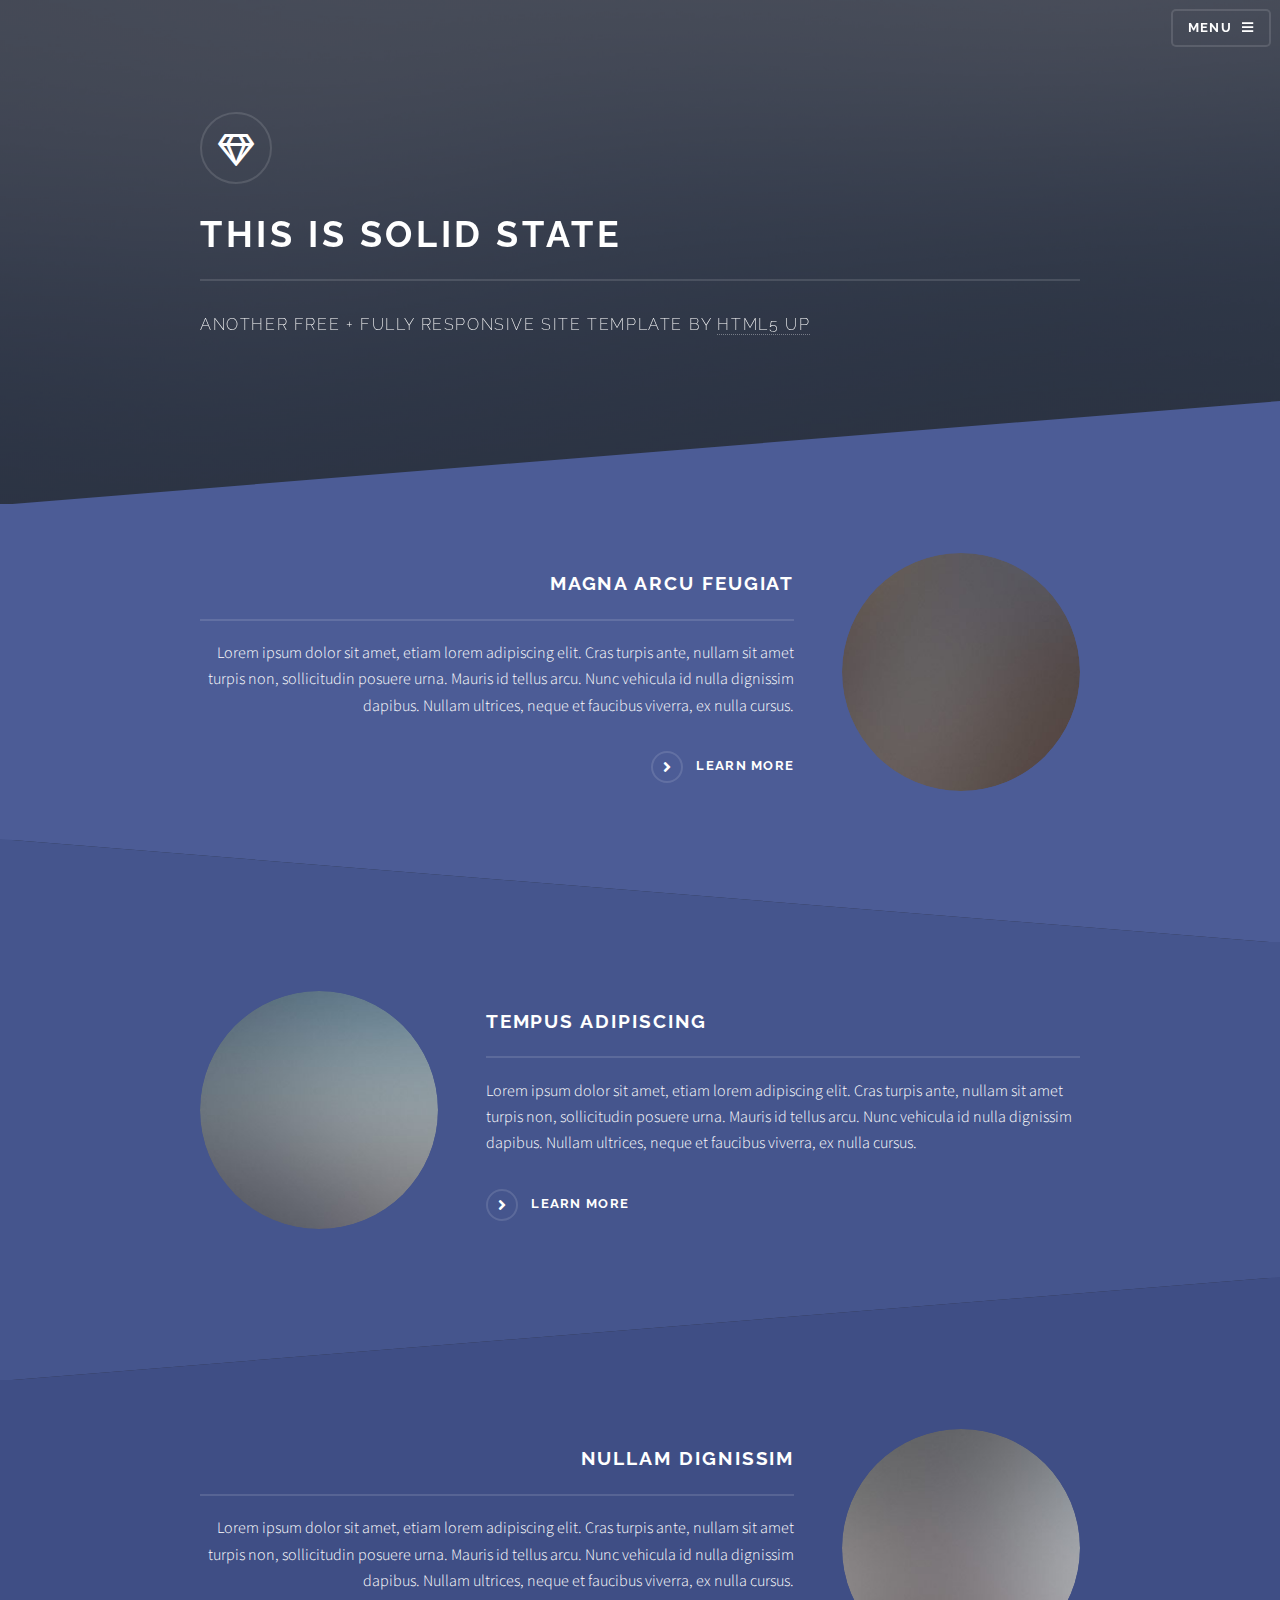
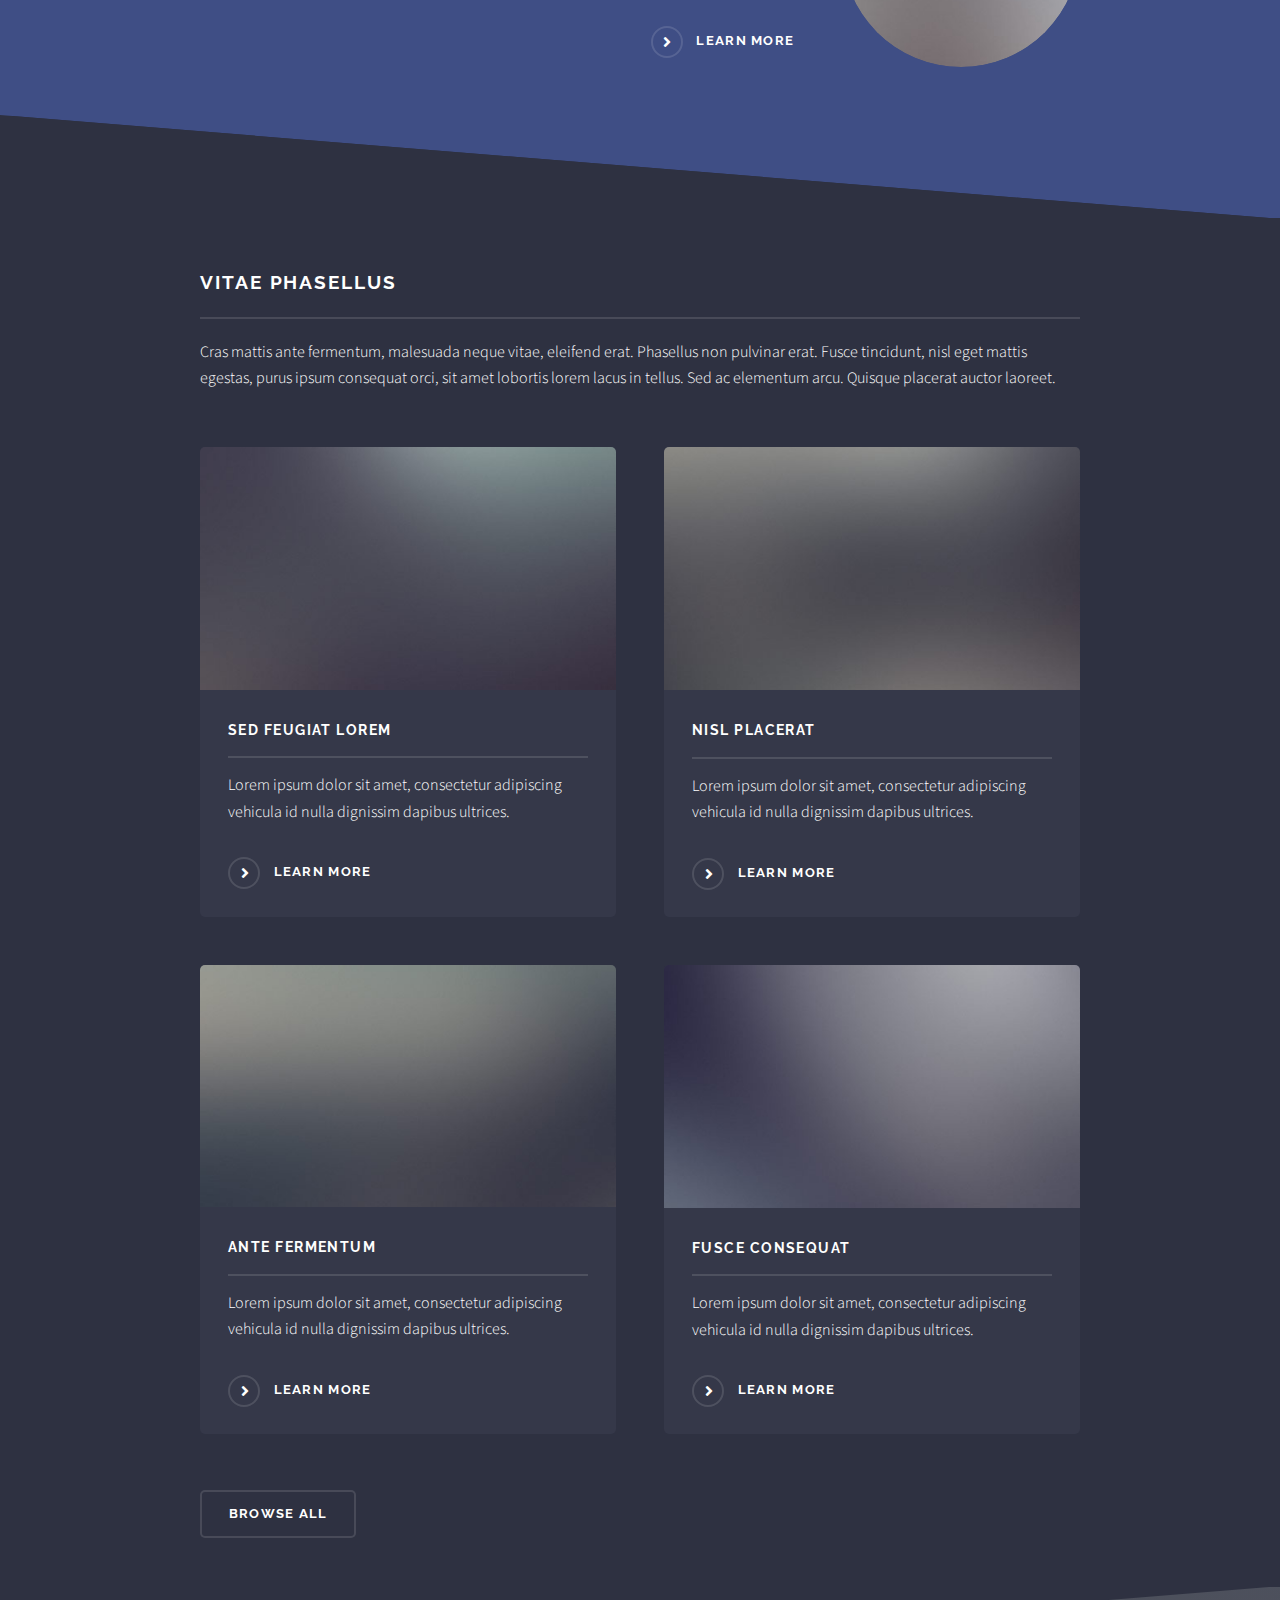
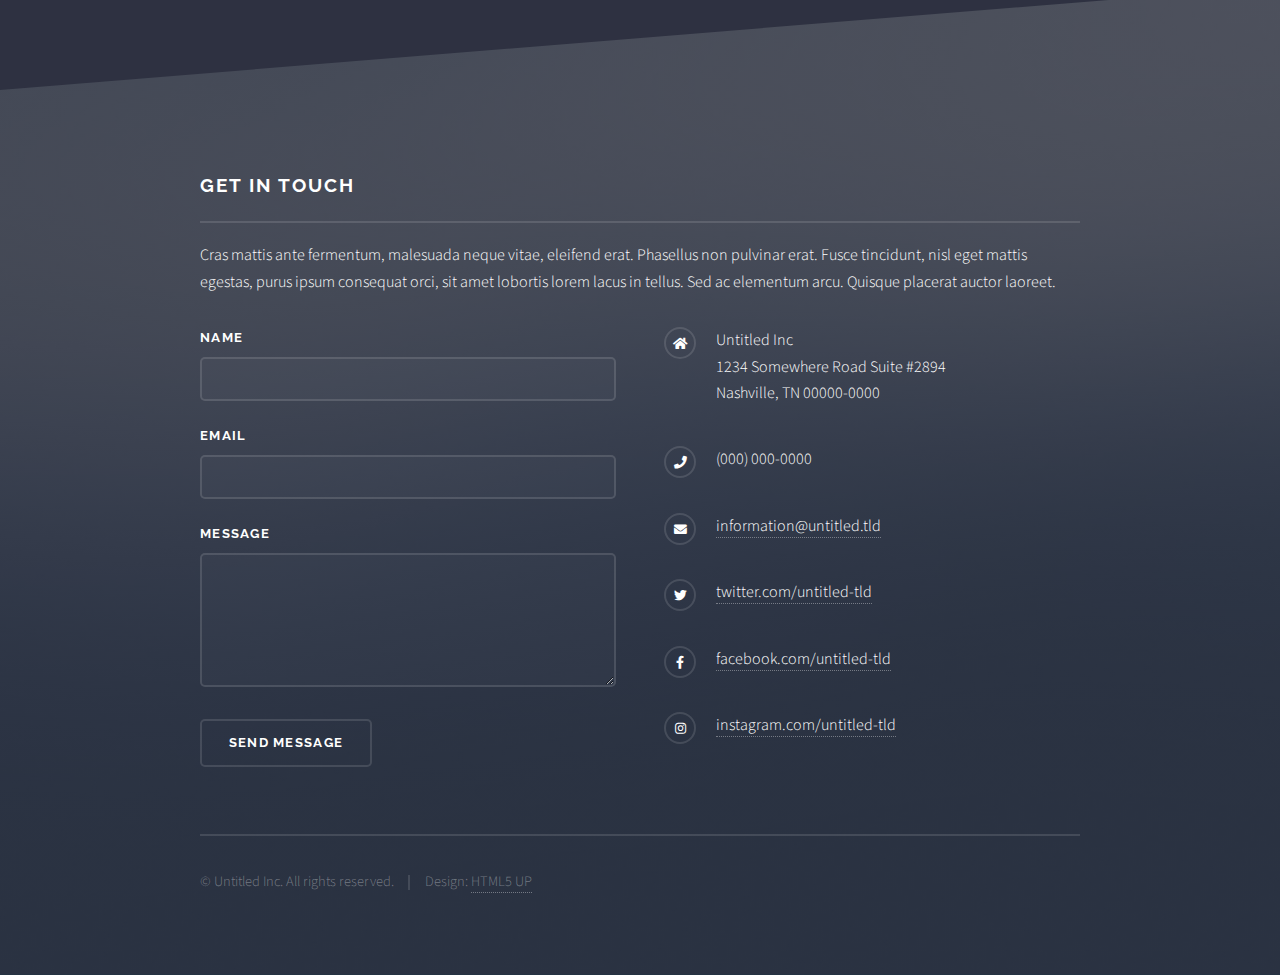
<file: index.html>
<!DOCTYPE HTML>
<!--
	Solid State by HTML5 UP
	html5up.net | @ajlkn
	Free for personal and commercial use under the CCA 3.0 license (html5up.net/license)
-->
<html>
	<head>
		<title>Solid State by HTML5 UP</title>
		<meta charset="utf-8" />
		<meta name="viewport" content="width=device-width, initial-scale=1, user-scalable=no" />
		<link rel="stylesheet" href="assets/css/main.css" />
		<noscript><link rel="stylesheet" href="assets/css/noscript.css" /></noscript>
	</head>
	<body class="is-preload">

		<!-- Page Wrapper -->
			<div id="page-wrapper">

				<!-- Header -->
					<header id="header" class="alt">
						<h1><a href="index.html">Solid State</a></h1>
						<nav>
							<a href="#menu">Menu</a>
						</nav>
					</header>

				<!-- Menu -->
					<nav id="menu">
						<div class="inner">
							<h2>Menu</h2>
							<ul class="links">
								<li><a href="index.html">Home</a></li>
								<li><a href="generic.html">Generic</a></li>
								<li><a href="elements.html">Elements</a></li>
								<li><a href="#">Log In</a></li>
								<li><a href="#">Sign Up</a></li>
							</ul>
							<a href="#" class="close">Close</a>
						</div>
					</nav>

				<!-- Banner -->
					<section id="banner">
						<div class="inner">
							<div class="logo"><span class="icon fa-gem"></span></div>
							<h2>This is Solid State</h2>
							<p>Another free + fully responsive site template by <a href="http://html5up.net">HTML5 UP</a></p>
						</div>
					</section>

				<!-- Wrapper -->
					<section id="wrapper">

						<!-- One -->
							<section id="one" class="wrapper spotlight style1">
								<div class="inner">
									<a href="#" class="image"><img src="images/pic01.jpg" alt="" /></a>
									<div class="content">
										<h2 class="major">Magna arcu feugiat</h2>
										<p>Lorem ipsum dolor sit amet, etiam lorem adipiscing elit. Cras turpis ante, nullam sit amet turpis non, sollicitudin posuere urna. Mauris id tellus arcu. Nunc vehicula id nulla dignissim dapibus. Nullam ultrices, neque et faucibus viverra, ex nulla cursus.</p>
										<a href="#" class="special">Learn more</a>
									</div>
								</div>
							</section>

						<!-- Two -->
							<section id="two" class="wrapper alt spotlight style2">
								<div class="inner">
									<a href="#" class="image"><img src="images/pic02.jpg" alt="" /></a>
									<div class="content">
										<h2 class="major">Tempus adipiscing</h2>
										<p>Lorem ipsum dolor sit amet, etiam lorem adipiscing elit. Cras turpis ante, nullam sit amet turpis non, sollicitudin posuere urna. Mauris id tellus arcu. Nunc vehicula id nulla dignissim dapibus. Nullam ultrices, neque et faucibus viverra, ex nulla cursus.</p>
										<a href="#" class="special">Learn more</a>
									</div>
								</div>
							</section>

						<!-- Three -->
							<section id="three" class="wrapper spotlight style3">
								<div class="inner">
									<a href="#" class="image"><img src="images/pic03.jpg" alt="" /></a>
									<div class="content">
										<h2 class="major">Nullam dignissim</h2>
										<p>Lorem ipsum dolor sit amet, etiam lorem adipiscing elit. Cras turpis ante, nullam sit amet turpis non, sollicitudin posuere urna. Mauris id tellus arcu. Nunc vehicula id nulla dignissim dapibus. Nullam ultrices, neque et faucibus viverra, ex nulla cursus.</p>
										<a href="#" class="special">Learn more</a>
									</div>
								</div>
							</section>

						<!-- Four -->
							<section id="four" class="wrapper alt style1">
								<div class="inner">
									<h2 class="major">Vitae phasellus</h2>
									<p>Cras mattis ante fermentum, malesuada neque vitae, eleifend erat. Phasellus non pulvinar erat. Fusce tincidunt, nisl eget mattis egestas, purus ipsum consequat orci, sit amet lobortis lorem lacus in tellus. Sed ac elementum arcu. Quisque placerat auctor laoreet.</p>
									<section class="features">
										<article>
											<a href="#" class="image"><img src="images/pic04.jpg" alt="" /></a>
											<h3 class="major">Sed feugiat lorem</h3>
											<p>Lorem ipsum dolor sit amet, consectetur adipiscing vehicula id nulla dignissim dapibus ultrices.</p>
											<a href="#" class="special">Learn more</a>
										</article>
										<article>
											<a href="#" class="image"><img src="images/pic05.jpg" alt="" /></a>
											<h3 class="major">Nisl placerat</h3>
											<p>Lorem ipsum dolor sit amet, consectetur adipiscing vehicula id nulla dignissim dapibus ultrices.</p>
											<a href="#" class="special">Learn more</a>
										</article>
										<article>
											<a href="#" class="image"><img src="images/pic06.jpg" alt="" /></a>
											<h3 class="major">Ante fermentum</h3>
											<p>Lorem ipsum dolor sit amet, consectetur adipiscing vehicula id nulla dignissim dapibus ultrices.</p>
											<a href="#" class="special">Learn more</a>
										</article>
										<article>
											<a href="#" class="image"><img src="images/pic07.jpg" alt="" /></a>
											<h3 class="major">Fusce consequat</h3>
											<p>Lorem ipsum dolor sit amet, consectetur adipiscing vehicula id nulla dignissim dapibus ultrices.</p>
											<a href="#" class="special">Learn more</a>
										</article>
									</section>
									<ul class="actions">
										<li><a href="#" class="button">Browse All</a></li>
									</ul>
								</div>
							</section>

					</section>

				<!-- Footer -->
					<section id="footer">
						<div class="inner">
							<h2 class="major">Get in touch</h2>
							<p>Cras mattis ante fermentum, malesuada neque vitae, eleifend erat. Phasellus non pulvinar erat. Fusce tincidunt, nisl eget mattis egestas, purus ipsum consequat orci, sit amet lobortis lorem lacus in tellus. Sed ac elementum arcu. Quisque placerat auctor laoreet.</p>
							<form method="post" action="#">
								<div class="fields">
									<div class="field">
										<label for="name">Name</label>
										<input type="text" name="name" id="name" />
									</div>
									<div class="field">
										<label for="email">Email</label>
										<input type="email" name="email" id="email" />
									</div>
									<div class="field">
										<label for="message">Message</label>
										<textarea name="message" id="message" rows="4"></textarea>
									</div>
								</div>
								<ul class="actions">
									<li><input type="submit" value="Send Message" /></li>
								</ul>
							</form>
							<ul class="contact">
								<li class="icon solid fa-home">
									Untitled Inc<br />
									1234 Somewhere Road Suite #2894<br />
									Nashville, TN 00000-0000
								</li>
								<li class="icon solid fa-phone">(000) 000-0000</li>
								<li class="icon solid fa-envelope"><a href="#">information@untitled.tld</a></li>
								<li class="icon brands fa-twitter"><a href="#">twitter.com/untitled-tld</a></li>
								<li class="icon brands fa-facebook-f"><a href="#">facebook.com/untitled-tld</a></li>
								<li class="icon brands fa-instagram"><a href="#">instagram.com/untitled-tld</a></li>
							</ul>
							<ul class="copyright">
								<li>&copy; Untitled Inc. All rights reserved.</li><li>Design: <a href="http://html5up.net">HTML5 UP</a></li>
							</ul>
						</div>
					</section>

			</div>

		<!-- Scripts -->
			<script src="assets/js/jquery.min.js"></script>
			<script src="assets/js/jquery.scrollex.min.js"></script>
			<script src="assets/js/browser.min.js"></script>
			<script src="assets/js/breakpoints.min.js"></script>
			<script src="assets/js/util.js"></script>
			<script src="assets/js/main.js"></script>

	</body>
</html>
</file>
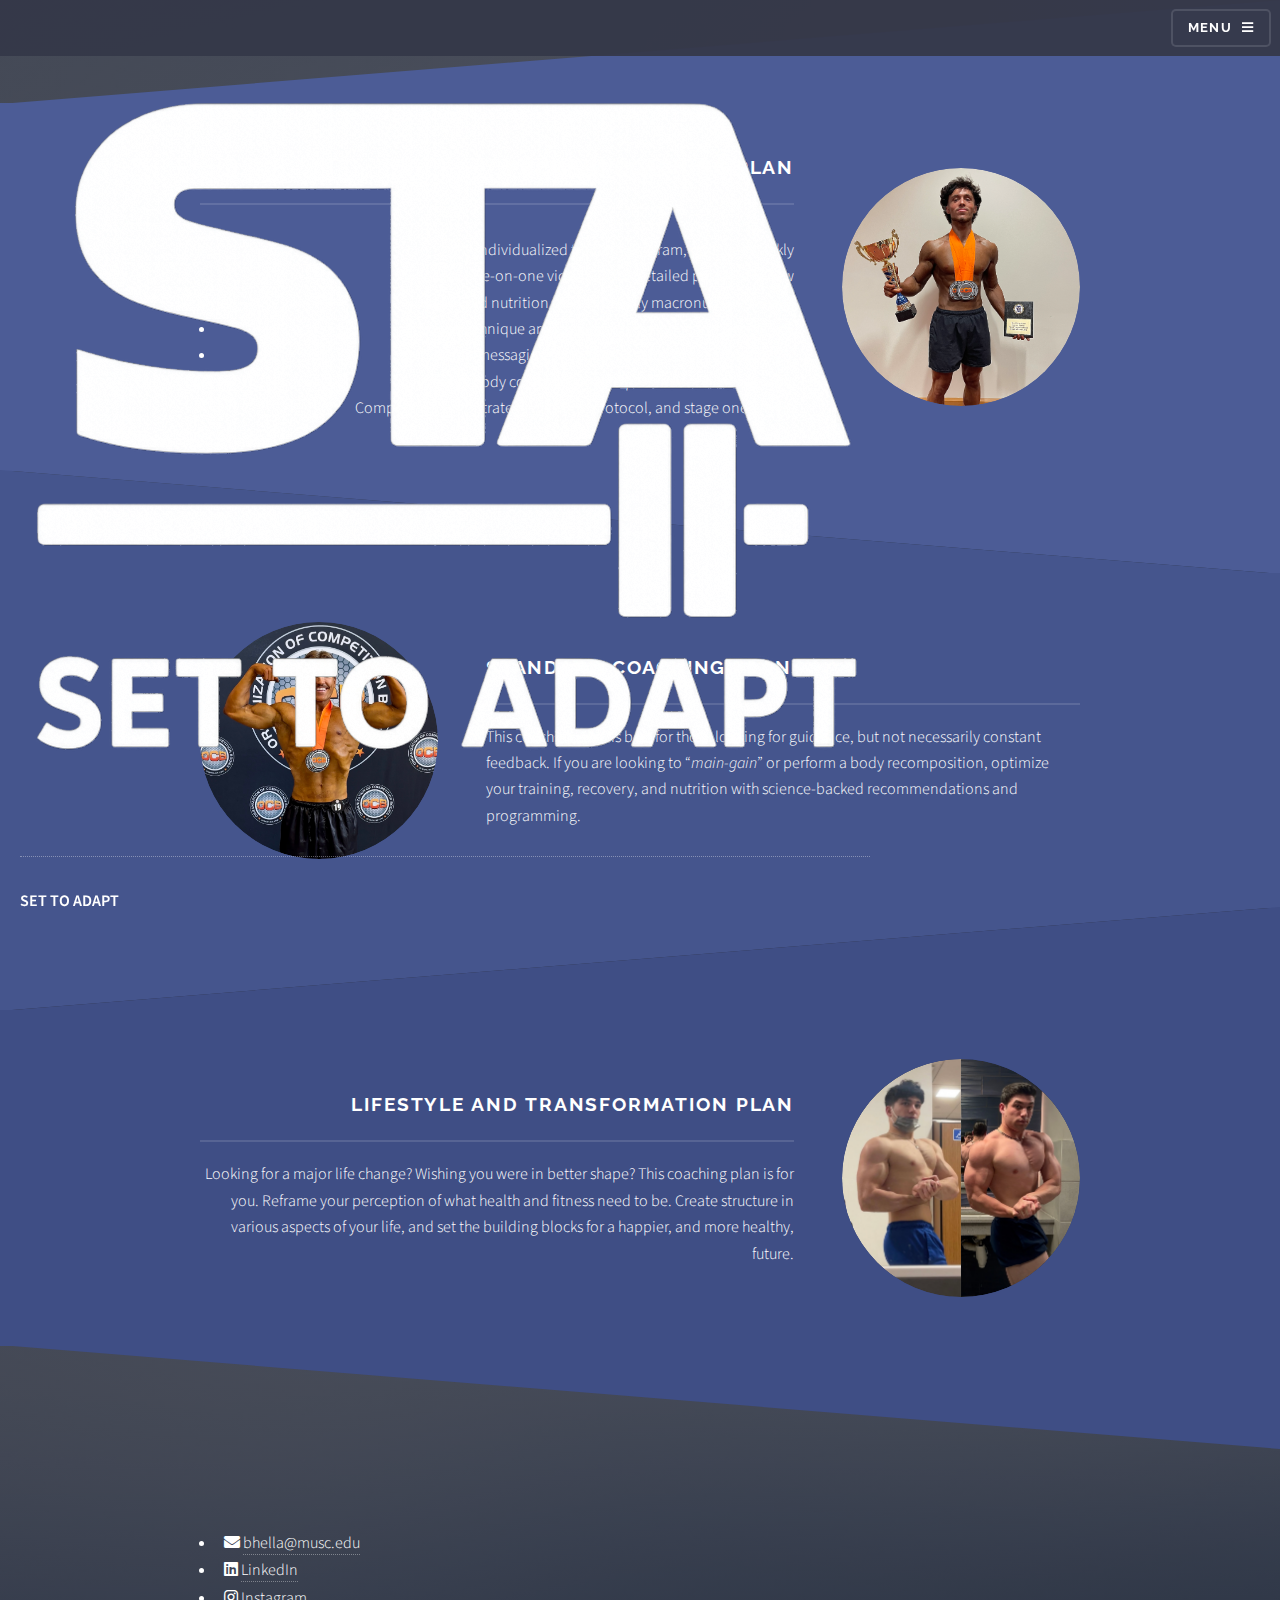
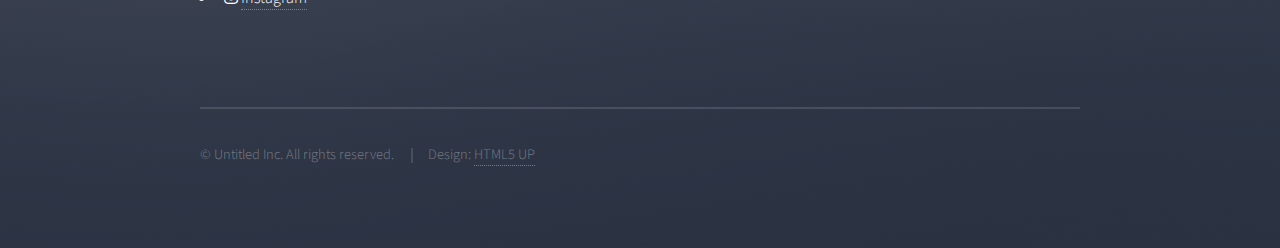
<file: coaching-plans.html>
<!DOCTYPE HTML>
<html>
<head>
  <title>Coaching Plans – Set To Adapt</title>
  <meta charset="utf-8" />
  <meta name="viewport" content="width=device-width, initial-scale=1, user-scalable=no" />

  <!-- Favicon -->
  <link rel="icon" type="image/png" href="images/favicon-64x64.png" />

  <!-- CSS -->
  <link rel="stylesheet" href="assets/css/main.css" />
  <noscript><link rel="stylesheet" href="assets/css/noscript.css" /></noscript>

  <!-- Anchor offset for in‐page links -->
  <style>
    .anchor-offset {
      position: relative;
      top: -125px;
      height: 0;
      visibility: hidden;
    }
  </style>
</head>
<body class="is-preload">
  <div id="page-wrapper">

    <!-- Header -->
    <header id="header">
      <div class="header-container">
        <div class="logo-container">
          <a href="index.html">
            <img src="images/logo.transparent.png" alt="SetToAdapt Logo">
          </a>
        </div>
        <div class="title-container">
          <span class="site-title"><b>SET TO ADAPT</b></span>
        </div>
        <nav>
          <a href="#menu">Menu</a>
        </nav>
      </div>
    </header>

    <!-- Slide-out Menu -->
    <nav id="menu">
      <div class="inner">
        <h2>Menu</h2>
        <ul class="links">
          <li><a href="index.html">Home</a></li>
          <li><a href="coaching-plans.html">Coaching Plans</a></li>
          <li><a href="posing-packages.html">Posing Packages</a></li>
          <li><a href="about.html">About Me</a></li>
        </ul>
        <a href="#" class="close">Close</a>
      </div>
    </nav>

    <!-- Anchor for “Home” link -->
    <div id="top" class="anchor-offset"></div>

    <!-- Premium Coaching Plan -->
    <section id="one" class="wrapper spotlight style1">
      <div class="inner">
        <div class="image"><img src="images/pic 01.JPG" alt="" /></div>
        <div class="content">
          <h2 class="major">Premium Coaching Plan</h2>
          <p>
            <ul>
                <li>Fully individualized training program, updated weekly</li>
                <li>Bi-weekly one-on-one video call for detailed progress review</li>
                <li>Customized nutrition plan with daily macronutrient targets</li>
                <li>Form & technique analysis via video submission & feedback</li>
                <li>24/7 in-app messaging for real-time support & accountability</li>
                <li>Monthly body composition and performance assessments</li>
                <li>Competition prep strategy, peaking protocol, and stage one-sheets</li>
              </ul>
          </p>
        </div>
      </div>
    </section>

    <!-- Standard Coaching Plan -->
    <section id="two" class="wrapper alt spotlight style2">
      <div class="inner">
        <div class="image"><img src="images/pic 02.JPEG" alt="" /></div>
        <div class="content">
          <h2 class="major">Standard Coaching Plan</h2>
          <p>
            This coaching plan is best for those looking for guidance, but not necessarily constant feedback. If you are looking to “<i>main-gain</i>” or perform a body recomposition, optimize your training, recovery, and nutrition with science-backed recommendations and programming.
          </p>
        </div>
      </div>
    </section>

    <!-- Lifestyle & Transformation Plan -->
    <section id="three" class="wrapper spotlight style3">
      <div class="inner">
        <div class="image"><img src="images/pic 03.jpeg" alt="" /></div>
        <div class="content">
          <h2 class="major">Lifestyle and Transformation Plan</h2>
          <p>
            Looking for a major life change? Wishing you were in better shape? This coaching plan is for you. Reframe your perception of what health and fitness need to be. Create structure in various aspects of your life, and set the building blocks for a happier, and more healthy, future.
          </p>
        </div>
      </div>
    </section>

    <!-- Footer -->
    <section id="footer">
      <div class="inner">
        <div class="contact-info">
          <ul class="contact-info">
            <li><i class="icon solid fa-envelope"></i> <a href="mailto:bhella@musc.edu">bhella@musc.edu</a></li>
            <li><i class="icon brands fa-linkedin"></i> <a href="https://www.linkedin.com/in/cole-bhella/">LinkedIn</a></li>
            <li><i class="icon brands fa-instagram"></i> <a href="https://www.instagram.com/set2adapt/">Instagram</a></li>
          </ul>
        </div>
        <ul class="copyright">
          <li>&copy; Untitled Inc. All rights reserved.</li>
          <li>Design: <a href="http://html5up.net">HTML5 UP</a></li>
        </ul>
      </div>
    </section>

  </div>

  <!-- Scripts -->
  <script src="assets/js/jquery.min.js"></script>
  <script src="assets/js/jquery.scrollex.min.js"></script>
  <script src="assets/js/browser.min.js"></script>
  <script src="assets/js/breakpoints.min.js"></script>
  <script src="assets/js/util.js"></script>
  <script src="assets/js/main.js"></script>
  <script>
    window.onbeforeunload = () => window.scrollTo(0,0);
  </script>
  <script>
    document.addEventListener('DOMContentLoaded', () => {
      const obs = new IntersectionObserver((entries) => {
        entries.forEach(e => e.isIntersecting
          ? e.target.classList.add('active')
          : e.target.classList.remove('active'));
      }, { threshold: 0.1, rootMargin: '0px 0px -10% 0px' });
      document.querySelectorAll('.reveal').forEach(el => obs.observe(el));
    });
  </script>
</body>
</html>
</file>
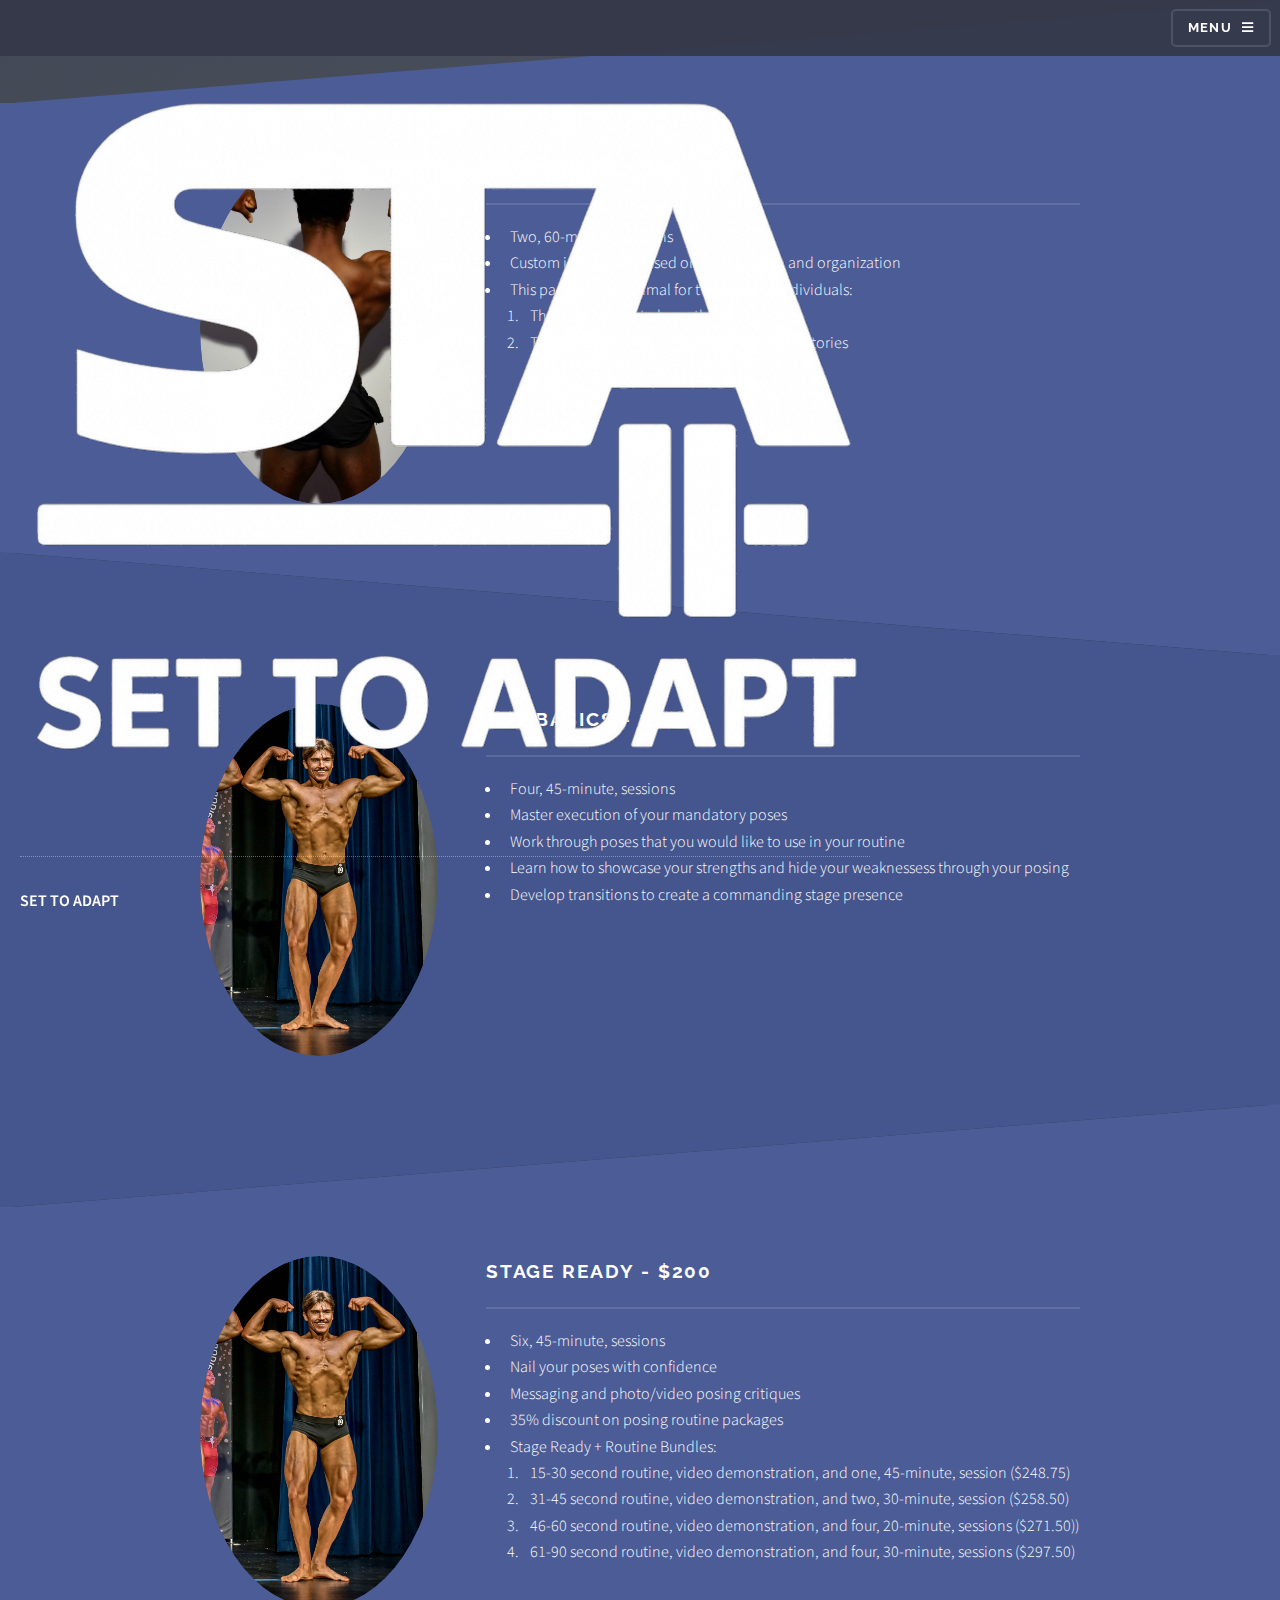
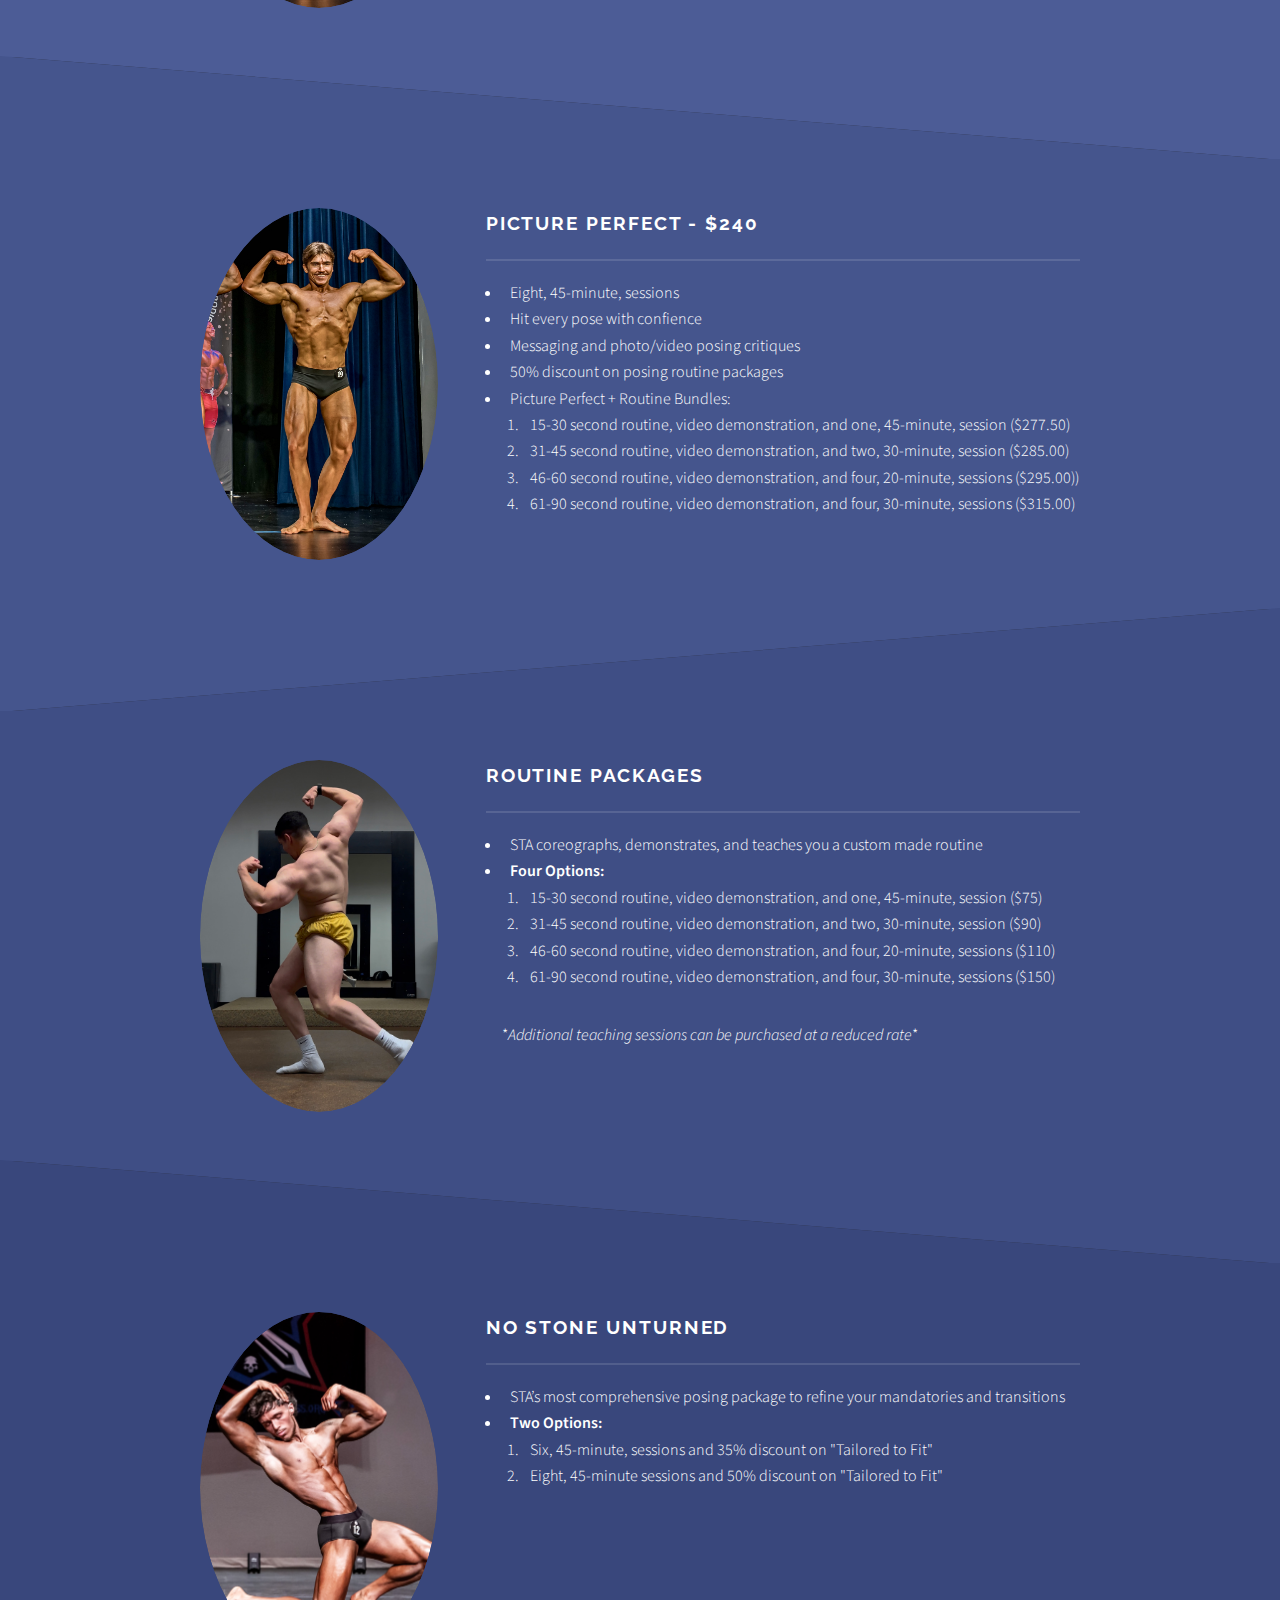
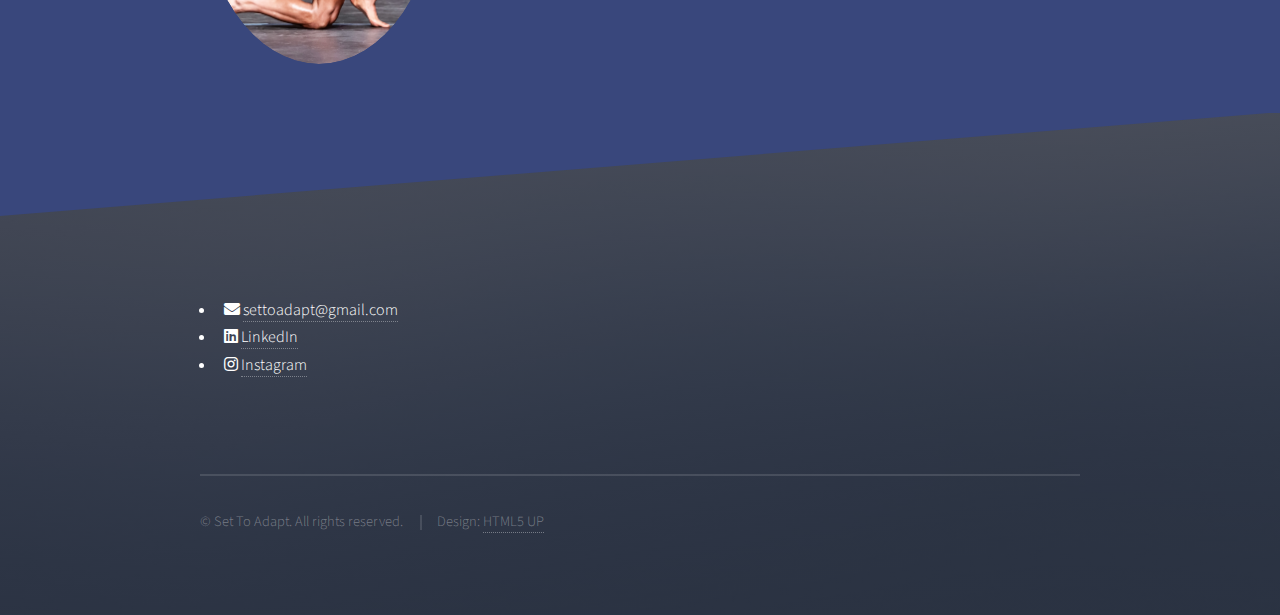
<file: posing-packages.html>
<!DOCTYPE HTML>
<html>
<head>
  <title>Posing Packages – Set To Adapt</title>
  <meta charset="utf-8" />
  <meta name="viewport" content="width=device-width, initial-scale=1, user-scalable=no" />

  <!-- Favicon -->
  <link rel="icon" type="image/png" href="images/favicon-64x64.png" />

  <!-- Main CSS -->
  <link rel="stylesheet" href="assets/css/main.css" />
  <noscript><link rel="stylesheet" href="assets/css/noscript.css" /></noscript>

  <!-- Anchor-offset helper -->
  <style>
    .anchor-offset {
      position: relative;
      top: -125px;
      height: 0;
      visibility: hidden;
    }
  </style>

  <!-- Posing-page only overrides -->
  <style>
    /* 1) Force left-aligned, two-column layout */
    body.posing-page .wrapper.spotlight .inner {
      display: flex !important;
      flex-direction: row !important;
      align-items: flex-start !important;
      text-align: left;
    }

    /* 2) Make the image container a perfect circle */
    body.posing-page .wrapper.spotlight .image {
      width: 22em;
      height: 22em;
      margin: 0 3em 2em 0 !important;
      border-radius: 50% !important;
      overflow: hidden;
    }

    /* 3) Fill and crop the photo inside */
    body.posing-page .wrapper.spotlight .image img {
      width: 100%;
      height: 100%;
      object-fit: cover;
      display: block;
    }

    /* 4) Mobile: stack full-width, keep circular containers */
    @media screen and (max-width: 736px) {
      body.posing-page .wrapper.spotlight .inner {
        flex-direction: column !important;
        align-items: flex-start !important;
      }
      body.posing-page .wrapper.spotlight .image {
        width: 18em !important;
        height: 18em !important;
        margin: 0 0 1.5em 0 !important;
      }
    }
  </style>
</head>
<body class="is-preload posing-page">
  <div id="page-wrapper">

    <!-- Header -->
    <header id="header">
      <div class="header-container">
        <div class="logo-container">
          <a href="index.html">
            <img src="images/logo.transparent.png" alt="SetToAdapt Logo">
          </a>
        </div>
        <div class="title-container">
          <span class="site-title"><b>SET TO ADAPT</b></span>
        </div>
        <nav>
          <a href="#menu">Menu</a>
        </nav>
      </div>
    </header>

    <!-- Menu -->
    <nav id="menu">
      <div class="inner">
        <h2>Menu</h2>
        <ul class="links">
          <li><a href="index.html">Home</a></li>
          <li><a href="coaching-plans.html">Coaching Plans</a></li>
          <li><a href="posing-packages.html">Posing Packages</a></li>
          <li><a href="about-us.html">About Us</a></li>
          <li><a href="https://docs.google.com/forms/d/e/…"
                 target="_blank">Coaching Inquiry Form</a></li>
        </ul>
        <a href="#" class="close">Close</a>
      </div>
    </nav>

    <!-- Top Anchor -->
    <div id="top" class="anchor-offset"></div>

      <section id="one" class="wrapper spotlight style1">
        <div class="inner">
          <div class="image">
            <img src="images/pic 10.jpg" alt="Essentials" />
          </div>
          <div class="content">
            <h2 class="major">Essentials - $90</h2>
            <ul>
              <li>Two, 60-minute, sessions</li>
              <li>Custom instruction based on your division and organization</li>
              <li>This packaged is optimal for two types of individuals:</li>
              <ol>
                <li>Those who need to learn the mandatories</li>
                <li>Those who would like to refine their mandatories</li>
              </ol>
            </ul>
          </div>
        </div>
      </section>

      <section id="two" class="wrapper alt spotlight style2 reveal">
        <div class="inner">
          <div class="image">
            <img src="images/pic 11.jpeg" alt="The Basics" />
          </div>
          <div class="content">
            <h2 class="major">The Basics - $125</h2>
            <ul>
              <li>Four, 45-minute, sessions</li>
              <li>Master execution of your mandatory poses</li>
              <li>Work through poses that you would like to use in your routine</li>
              <li>Learn how to showcase your strengths and hide your weaknessess through your posing</li>
              <li>Develop transitions to create a commanding stage presence</li>
            </ul>
          </div>
        </div>
      </section>
    
      <section id="one" class="wrapper spotlight style1">
        <div class="inner">
          <div class="image">
            <img src="images/pic 11.jpeg" alt="Stage Ready" />
          </div>
          <div class="content">
            <h2 class="major">Stage Ready - $200</h2>
            <ul>
              <li>Six, 45-minute, sessions</li>
              <li>Nail your poses with confidence</li>
              <li>Messaging and photo/video posing critiques</li>
              <li>35% discount on posing routine packages</li>
              <li>Stage Ready + Routine Bundles:</li>
              <ol>
                <li>15-30 second routine, video demonstration, and one, 45-minute, session ($248.75)</li>
                <li>31-45 second routine, video demonstration, and two, 30-minute, session ($258.50)</li>
                <li>46-60 second routine, video demonstration, and four, 20-minute, sessions ($271.50))</li>
                <li>61-90 second routine, video demonstration, and four, 30-minute, sessions ($297.50)</li>
              </ol>
            </ul>
          </div>
        </div>
      </section>
    
      <section id="two" class="wrapper alt spotlight style2 reveal">
        <div class="inner">
          <div class="image">
            <img src="images/pic 11.jpeg" alt="Picture Perfect" />
          </div>
          <div class="content">
            <h2 class="major">Picture Perfect - $240</h2>
            <ul>
              <li>Eight, 45-minute, sessions</li>
              <li>Hit every pose with confience</li>
              <li>Messaging and photo/video posing critiques</li>
              <li>50% discount on posing routine packages</li>
              <li>Picture Perfect + Routine Bundles:</li>
              <ol>
                <li>15-30 second routine, video demonstration, and one, 45-minute, session ($277.50)</li>
                <li>31-45 second routine, video demonstration, and two, 30-minute, session ($285.00)</li>
                <li>46-60 second routine, video demonstration, and four, 20-minute, sessions ($295.00))</li>
                <li>61-90 second routine, video demonstration, and four, 30-minute, sessions ($315.00)</li>
              </ol>
            </ul>
          </div>
        </div>
      </section>
    
    <section id="three" class="wrapper spotlight style3 reveal">
      <div class="inner">
        <div class="image">
          <img src="images/pic 13.jpg" alt="Routine Packages" />
        </div>
        <div class="content">
          <h2 class="major">Routine Packages</h2>
          <ul>
            <li>STA coreographs, demonstrates, and teaches you a custom made routine</li>
            <li><b>Four Options:</b></li>
            <ol>
                <li>15-30 second routine, video demonstration, and one, 45-minute, session ($75)</li>
                <li>31-45 second routine, video demonstration, and two, 30-minute, session ($90)</li>
                <li>46-60 second routine, video demonstration, and four, 20-minute, sessions ($110)</li>
                <li>61-90 second routine, video demonstration, and four, 30-minute, sessions ($150)</li>
            </ol>
            *<i>Additional teaching sessions can be purchased at a reduced rate</i>*
          </ul>
        </div>
      </div>
    </section>

    <section id="four" class="wrapper alt spotlight style4 reveal">
      <div class="inner">
        <div class="image">
          <img src="images/pic 12.JPG" alt="No Stone Unturned" />
        </div>
        <div class="content">
          <h2 class="major">No Stone Unturned</h2>
          <ul>
            <li>STA’s most comprehensive posing package to refine your mandatories and transitions</li>
            <li><b>Two Options:</b></li>
              <ol>
                <li>Six, 45-minute, sessions and 35% discount on "Tailored to Fit"</li>
                <li>Eight, 45-minute sessions and 50% discount on "Tailored to Fit"</li>
              </ol>
          </ul>
        </div>
      </div>
    </section>

    <!-- Footer -->
    <section id="footer">
      <div class="inner">
        <ul class="contact-info">
          <li><i class="icon solid fa-envelope"></i> <a href="mailto:settoadapt@gmail.com">settoadapt@gmail.com</a></li>
          <li><i class="icon brands fa-linkedin"></i> <a href="https://linkedin.com/in/cole-bhella">LinkedIn</a></li>
          <li><i class="icon brands fa-instagram"></i> <a href="https://instagram.com/set2adapt">Instagram</a></li>
        </ul>
        <ul class="copyright">
          <li>&copy; Set To Adapt. All rights reserved.</li>
          <li>Design: <a href="http://html5up.net">HTML5 UP</a></li>
        </ul>
      </div>
    </section>

  </div>

  <!-- Scripts (unchanged) -->
  <script src="assets/js/jquery.min.js"></script>
  <script src="assets/js/jquery.scrollex.min.js"></script>
  <script src="assets/js/browser.min.js"></script>
  <script src="assets/js/breakpoints.min.js"></script>
  <script src="assets/js/util.js"></script>
  <script src="assets/js/main.js"></script>
  <script>window.onbeforeunload = () => window.scrollTo(0,0);</script>
  <script>
    document.addEventListener('DOMContentLoaded', () => {
      const obs = new IntersectionObserver((entries) => {
        entries.forEach(e => e.isIntersecting
          ? e.target.classList.add('active')
          : e.target.classList.remove('active'));
      }, {
        threshold: 0.1,
        rootMargin: '0px 0px -10% 0px'
      });
      document.querySelectorAll('.reveal').forEach(el => obs.observe(el));
    });
  </script>
</body>
</html>
</file>
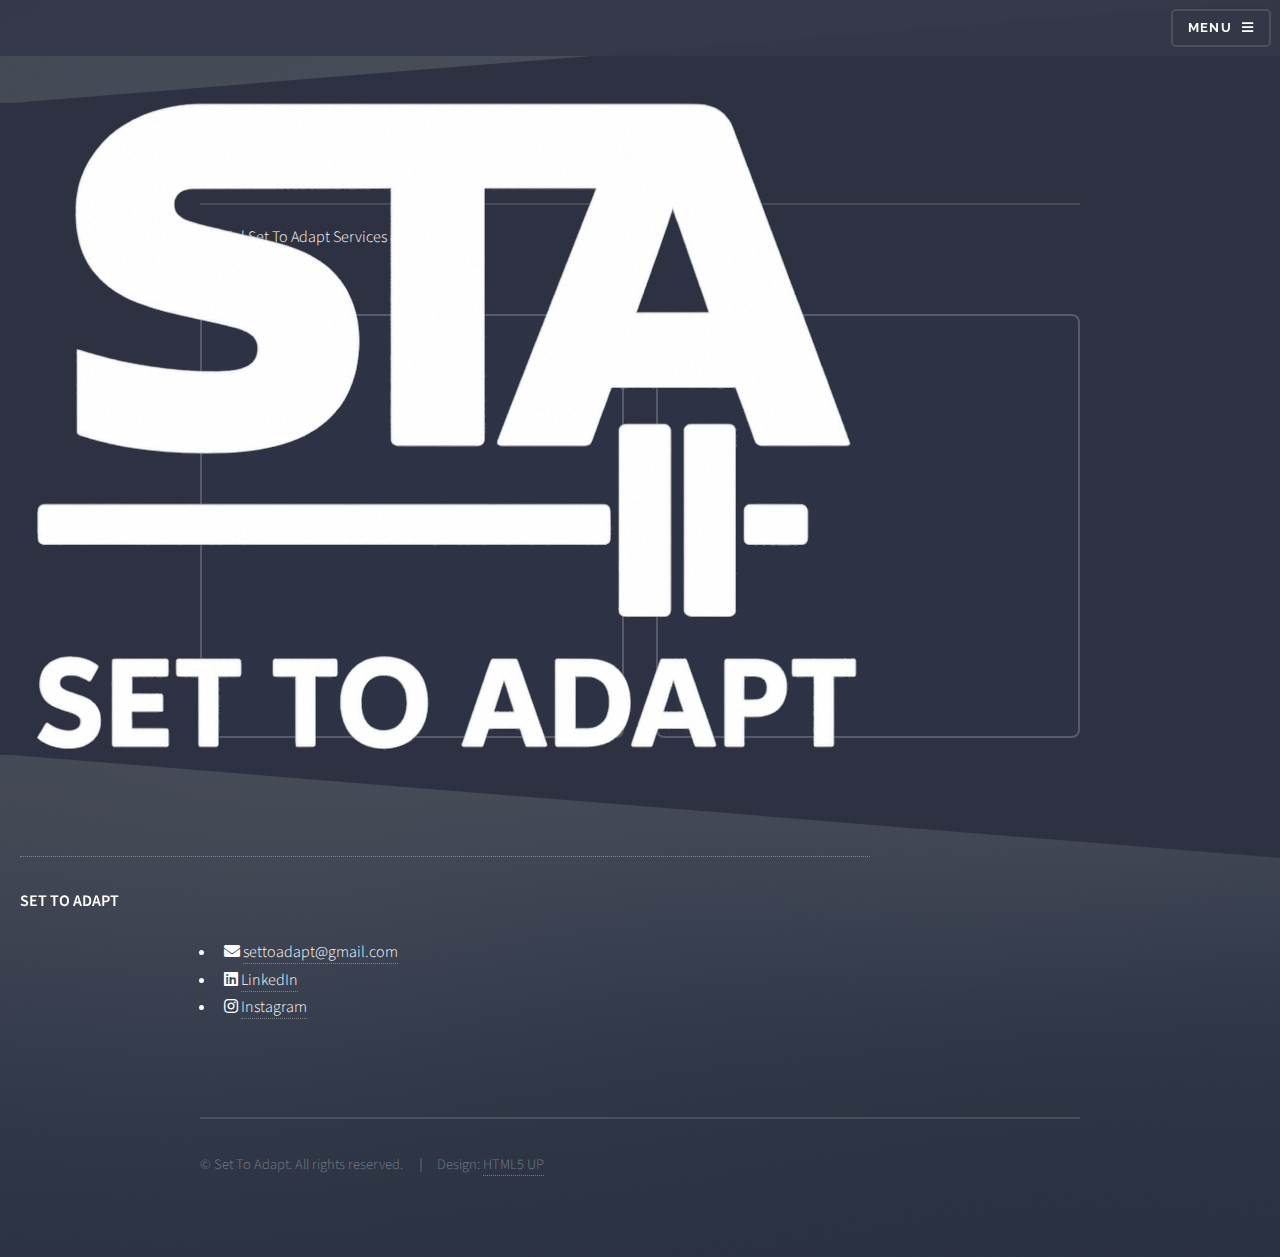
<file: shop.html>
<!DOCTYPE HTML>
<html>
	<head>
		<title>Shop - Set To Adapt</title>
		<meta charset="utf-8" />
		<meta name="viewport" content="width=device-width, initial-scale=1, user-scalable=no" />

		<!-- Favicon -->
		<link rel="icon" type="image/png" href="images/favicon-64x64.png" />

		<!-- Theme CSS -->
		<link rel="stylesheet" href="assets/css/main.css" />
		<noscript><link rel="stylesheet" href="assets/css/noscript.css" /></noscript>

		<!-- Stripe Script -->
		<script async src="https://js.stripe.com/v3/buy-button.js"></script>

        <!-- Elegant Shop Styles -->
        <style>
            /* Grid Container */
            .shop-grid {
                display: flex;
                flex-wrap: wrap;
                justify-content: center;
                gap: 2em; /* Matches the 'features' gap from your theme */
                margin-top: 4rem; /* Added space between title and grid */
            }

            /* Product Card 
               - Square shape (aspect-ratio: 1)
               - Centered content
            */
            .product-card {
                background: rgba(46, 52, 72, 0.6); 
                border: 2px solid rgba(255, 255, 255, 0.2);
                
                /* Reduced padding to maximize space for the tile */
                padding: 1rem;
                
                width: calc(50% - 1em);
                aspect-ratio: 1 / 1; 
                
                border-radius: 8px;
                text-align: center;
                transition: all 0.3s ease;
                
                display: flex;
                flex-direction: column;
                align-items: center;
                
                /* Center the stripe tile perfectly */
                justify-content: center;
            }

            @media screen and (max-width: 736px) {
                .product-card {
                    width: 100%;
                    aspect-ratio: auto;
                    min-height: 400px; 
                }
            }

            .product-card:hover {
                border-color: #ffffff;
                background: rgba(46, 52, 72, 0.9);
                transform: scale(1.02);
                box-shadow: 0 15px 40px rgba(0,0,0,0.4);
            }

            /* Button Container */
            .stripe-container {
                width: 100%;
                display: flex;
                justify-content: center;
                align-items: center;
                transform: scale(1.5); 
                transform-origin: center center;
            }
        </style>
	</head>

	<body class="is-preload">

		<!-- Page Wrapper -->
		<div id="page-wrapper">

			<!-- Header -->
			<header id="header">
			  <div class="header-container">
			    <div class="logo-container">
			      <a href="index.html">
			        <img src="images/logo.transparent.png" alt="SetToAdapt Logo">
			      </a>
			    </div>
			    <div class="title-container">
			      <span class="site-title"><b>SET TO ADAPT</b></span>
			    </div>
			    <nav>
			      <a href="#menu">Menu</a>
			    </nav>
			  </div>
			</header>

			<!-- Menu -->
			<nav id="menu">
			  <div class="inner">
			    <h2>Menu</h2>
			    <ul class="links">
			      <li><a href="index.html">Home</a></li>
			      <li><a href="coaching-plans.html">Coaching Plans</a></li>
			      <li><a href="posing-packages.html">Posing Packages</a></li>
			      <li><a href="about-us.html">About Us</a></li>
			      <li><a href="https://docs.google.com/forms/d/e/1FAIpQLSfviMkP3zRk7azxwsqgI-NEFWzfAqnctnfuO0jlGmp7IhY5Og/viewform?usp=header" target="_blank">Coaching Inquiry Form</a></li>
				  <li><a href="shop.html">Shop</a></li>
			    </ul>
			    <a href="#" class="close">Close</a>
			  </div>
			</nav>

			<!-- Wrapper -->
			<section id="wrapper">

                <!-- Content Area -->
                <div class="wrapper">
                    <div class="inner">
                        
                        <!-- Title Section (Matches Posing Packages Style) -->
                        <h2 class="major">Shop</h2>
                        <p>Official Set To Adapt Services and Products</p>
                        
                        <div class="shop-grid">

                            <!-- Product 1 -->
                            <article class="product-card">
                                <div class="stripe-container">
                                    <stripe-buy-button
                                        buy-button-id="buy_btn_1Sg6asKBxYgILZ4hShOpkONQ"
                                        publishable-key="pk_test_51Sc9G7KBxYgILZ4hCAUcjVNR5g1VeRJ8BWSI0fU4NbZ0x3nZPr5HAxWbmFnL4C0mmt3LrYGYAr93UUUIxRpXKwBz00idXoXoBw"
                                    >
                                    </stripe-buy-button>
                                </div>
                            </article>

                            <!-- Product 2 -->
                            <article class="product-card">
                                <div class="stripe-container">
                                    <stripe-buy-button
                                        buy-button-id="buy_btn_1Sg70NKBxYgILZ4hLb7hv3Zm"
                                        publishable-key="pk_test_51Sc9G7KBxYgILZ4hCAUcjVNR5g1VeRJ8BWSI0fU4NbZ0x3nZPr5HAxWbmFnL4C0mmt3LrYGYAr93UUUIxRpXKwBz00idXoXoBw"
                                    >
                                    </stripe-buy-button>
                                </div>
                            </article>

                        </div>

                    </div>
                </div>

			</section>

			<!-- Footer -->
			<section id="footer">
				<div class="inner">
					<div class="contact-info">
						<ul class="contact-info">
							  <li><i class="icon solid fa-envelope"></i> <a href="mailto:settoadapt@gmail.com">settoadapt@gmail.com</a></li>
							  <li><i class="icon brands fa-linkedin"></i> <a href="https://www.linkedin.com/in/cole-bhella/">LinkedIn</a></li>
							  <li><i class="icon brands fa-instagram"></i> <a href="https://www.instagram.com/set2adapt/">Instagram</a></li>
						</ul>
					</div>
					<ul class="copyright">
				          <li>&copy; Set To Adapt. All rights reserved.</li>
						<li>Design: <a href="http://html5up.net">HTML5 UP</a></li>
					</ul>
				</div>
			</section>

		</div>

		<!-- Scripts -->
		<script src="assets/js/jquery.min.js"></script>
		<script src="assets/js/jquery.scrollex.min.js"></script>
		<script src="assets/js/browser.min.js"></script>
		<script src="assets/js/breakpoints.min.js"></script>
		<script src="assets/js/util.js"></script>
		<script src="assets/js/main.js"></script>
        
		<script>
		  window.onbeforeunload = function () {
		    window.scrollTo(0, 0);
		  };
		</script>

	</body>
</html>
</file>
<file: assets/css/noscript.css>
/*
	Solid State by HTML5 UP
	html5up.net | @ajlkn
	Free for personal and commercial use under the CCA 3.0 license (html5up.net/license)
*/

/* Banner */

	body.is-preload #banner .logo {
		-moz-transform: none;
		-webkit-transform: none;
		-ms-transform: none;
		transform: none;
		opacity: 1;
	}

	body.is-preload #banner h2 {
		opacity: 1;
		-moz-transform: none;
		-webkit-transform: none;
		-ms-transform: none;
		transform: none;
		-moz-filter: none;
		-webkit-filter: none;
		-ms-filter: none;
		filter: none;
	}

	body.is-preload #banner p {
		opacity: 01;
		-moz-transform: none;
		-webkit-transform: none;
		-ms-transform: none;
		transform: none;
		-moz-filter: none;
		-webkit-filter: none;
		-ms-filter: none;
		filter: none;
	}
</file>
<file: assets/css/main.css>
@import url(fontawesome-all.min.css);
@import url("https://fonts.googleapis.com/css?family=Raleway:200,700|Source+Sans+Pro:300,600,300italic,600italic");

/*
	Solid State by HTML5 UP
	html5up.net | @ajlkn
	Free for personal and commercial use under the CCA 3.0 license (html5up.net/license)
*/

html, body, div, span, applet, object,
iframe, h1, h2, h3, h4, h5, h6, p, blockquote,
pre, a, abbr, acronym, address, big, cite,
code, del, dfn, em, img, ins, kbd, q, s, samp,
small, strike, strong, sub, sup, tt, var, b,
u, i, center, dl, dt, dd, ol, ul, li, fieldset,
form, label, legend, table, caption, tbody,
tfoot, thead, tr, th, td, article, aside,
canvas, details, embed, figure, figcaption,
footer, header, hgroup, menu, nav, output, ruby,
section, summary, time, mark, audio, video {
	margin: 0;
	padding: 0;
	border: 0;
	font-size: 100%;
	font: inherit;
	vertical-align: baseline;}

article, aside, details, figcaption, figure,
footer, header, hgroup, menu, nav, section {
	display: block;}

body {
	line-height: 1;
}

ol, ul {
	list-style: none;
}

blockquote, q {
	quotes: none;
}

	blockquote:before, blockquote:after, q:before, q:after {
		content: '';
		content: none;
	}

table {
	border-collapse: collapse;
	border-spacing: 0;
}

body {
	-webkit-text-size-adjust: none;
}

mark {
	background-color: transparent;
	color: inherit;
}

input::-moz-focus-inner {
	border: 0;
	padding: 0;
}

input, select, textarea {
	-moz-appearance: none;
	-webkit-appearance: none;
	-ms-appearance: none;
	appearance: none;
}

/* Basic */

	@-ms-viewport {
		width: device-width;
	}

	body {
		-ms-overflow-style: scrollbar;
	}

	@media screen and (max-width: 480px) {

		html, body {
			min-width: 320px;
		}

	}

	html {
		box-sizing: border-box;
	}

	*, *:before, *:after {
		box-sizing: inherit;
	}

	body {
		background-color: #2e3141;
		background-image: linear-gradient(to top, rgba(46, 49, 65, 0.8), rgba(46, 49, 65, 0.8)), url("../../images/bg.jpg");
		background-size: auto, cover;
		background-attachment: fixed, fixed;
		background-position: center, center;
	}

		body.is-preload *, body.is-preload *:before, body.is-preload *:after {
			-moz-animation: none !important;
			-webkit-animation: none !important;
			-ms-animation: none !important;
			animation: none !important;
			-moz-transition: none !important;
			-webkit-transition: none !important;
			-ms-transition: none !important;
			transition: none !important;
		}

/* Type */

	body, input, select, textarea {
		color: #ffffff;
		font-family: "Source Sans Pro", Helvetica, sans-serif;
		font-size: 16.5pt;
		font-weight: 300;
		line-height: 1.65;
	}

		@media screen and (max-width: 1680px) {

			body, input, select, textarea {
				font-size: 13pt;
			}

		}

		@media screen and (max-width: 1280px) {

			body, input, select, textarea {
				font-size: 12pt;
			}

		}

		@media screen and (max-width: 980px) {

			body, input, select, textarea {
				font-size: 12pt;
			}

		}

		@media screen and (max-width: 736px) {

			body, input, select, textarea {
				font-size: 12pt;
			}

		}

		@media screen and (max-width: 480px) {

			body, input, select, textarea {
				font-size: 12pt;
			}

		}

	a {
		-moz-transition: color 0.2s ease-in-out, border-bottom-color 0.2s ease-in-out;
		-webkit-transition: color 0.2s ease-in-out, border-bottom-color 0.2s ease-in-out;
		-ms-transition: color 0.2s ease-in-out, border-bottom-color 0.2s ease-in-out;
		transition: color 0.2s ease-in-out, border-bottom-color 0.2s ease-in-out;
		border-bottom: dotted 1px rgba(255, 255, 255, 0.35);
		color: #ffffff;
		text-decoration: none;
	}

		a:hover {
			border-bottom-color: transparent;
			color: #ffffff !important;
		}

		a.special:not(.button) {
			text-decoration: none;
			border-bottom: 0;
			display: block;
			font-family: Raleway, Helvetica, sans-serif;
			font-size: 0.8em;
			font-weight: 700;
			letter-spacing: 0.1em;
			margin: 0 0 2em 0;
			text-transform: uppercase;
		}

			a.special:not(.button):before {
				-moz-osx-font-smoothing: grayscale;
				-webkit-font-smoothing: antialiased;
				display: inline-block;
				font-style: normal;
				font-variant: normal;
				text-rendering: auto;
				line-height: 1;
				text-transform: none !important;
				font-family: 'Font Awesome 5 Free';
				font-weight: 900;
			}

			a.special:not(.button):before {
				-moz-transition: background-color 0.2s ease-in-out;
				-webkit-transition: background-color 0.2s ease-in-out;
				-ms-transition: background-color 0.2s ease-in-out;
				transition: background-color 0.2s ease-in-out;
				border-radius: 100%;
				border: solid 2px rgba(255, 255, 255, 0.125);
				content: '\f105';
				display: inline-block;
				font-size: 1.25em;
				height: 2em;
				line-height: 1.75em;
				margin-right: 0.85em;
				text-align: center;
				text-indent: 0.15em;
				vertical-align: middle;
				width: 2em;
			}

			a.special:not(.button):hover:before {
				background-color: rgba(255, 255, 255, 0.025);
			}

			a.special:not(.button):active:before {
				background-color: rgba(255, 255, 255, 0.075);
			}

	strong, b {
		color: #ffffff;
		font-weight: 600;
	}

	em, i {
		font-style: italic;
	}

	p {
		margin: 0 0 2em 0;
	}

	h1, h2, h3, h4, h5, h6 {
		color: #ffffff;
		font-family: Raleway, Helvetica, sans-serif;
		font-weight: 700;
		letter-spacing: 0.1em;
		margin: 0 0 1em 0;
		text-transform: uppercase;
	}

		h1 a, h2 a, h3 a, h4 a, h5 a, h6 a {
			color: inherit;
			text-decoration: none;
			border-bottom: 0;
		}

		h1 span, h2 span, h3 span, h4 span, h5 span, h6 span {
			font-weight: 200;
		}

		h1.major, h2.major, h3.major, h4.major, h5.major, h6.major {
			padding-bottom: 1em;
			border-bottom: solid 2px rgba(255, 255, 255, 0.125);
		}

	h2 {
		font-size: 1.2em;
	}

	h3 {
		font-size: 0.9em;
	}

	h4 {
		font-size: 0.7em;
	}

	h5 {
		font-size: 0.7em;
	}

	h6 {
		font-size: 0.7em;
	}

	@media screen and (max-width: 736px) {

		h2 {
			font-size: 1em;
		}

		h3 {
			font-size: 0.8em;
		}

	}

	sub {
		font-size: 0.8em;
		position: relative;
		top: 0.5em;
	}

	sup {
		font-size: 0.8em;
		position: relative;
		top: -0.5em;
	}

	blockquote {
		border-left: solid 4px rgba(255, 255, 255, 0.125);
		font-style: italic;
		margin: 0 0 2em 0;
		padding: 0.5em 0 0.5em 2em;
	}

	code {
		background: rgba(255, 255, 255, 0.025);
		border-radius: 5px;
		border: solid 2px rgba(255, 255, 255, 0.125);
		font-family: "Courier New", monospace;
		font-size: 0.9em;
		margin: 0 0.25em;
		padding: 0.25em 0.65em;
	}

	pre {
		-webkit-overflow-scrolling: touch;
		font-family: "Courier New", monospace;
		font-size: 0.9em;
		margin: 0 0 2em 0;
	}

		pre code {
			display: block;
			line-height: 1.75em;
			padding: 1em 1.5em;
			overflow-x: auto;
		}

	hr {
		border: 0;
		border-bottom: solid 2px rgba(255, 255, 255, 0.125);
		margin: 2.5em 0;
	}

		hr.major {
			margin: 4em 0;
		}

	.align-left {
		text-align: left;
	}

	.align-center {
		text-align: center;
	}

	.align-right {
		text-align: right;
	}

/* Row */

	.row {
		display: flex;
		flex-wrap: wrap;
		box-sizing: border-box;
		align-items: stretch;
	}

		.row > * {
			box-sizing: border-box;
		}

		.row.gtr-uniform > * > :last-child {
			margin-bottom: 0;
		}

		.row.aln-left {
			justify-content: flex-start;
		}

		.row.aln-center {
			justify-content: center;
		}

		.row.aln-right {
			justify-content: flex-end;
		}

		.row.aln-top {
			align-items: flex-start;
		}

		.row.aln-middle {
			align-items: center;
		}

		.row.aln-bottom {
			align-items: flex-end;
		}

		.row > .imp {
			order: -1;
		}

		.row > .col-1 {
			width: 8.33333%;
		}

		.row > .off-1 {
			margin-left: 8.33333%;
		}

		.row > .col-2 {
			width: 16.66667%;
		}

		.row > .off-2 {
			margin-left: 16.66667%;
		}

		.row > .col-3 {
			width: 25%;
		}

		.row > .off-3 {
			margin-left: 25%;
		}

		.row > .col-4 {
			width: 33.33333%;
		}

		.row > .off-4 {
			margin-left: 33.33333%;
		}

		.row > .col-5 {
			width: 41.66667%;
		}

		.row > .off-5 {
			margin-left: 41.66667%;
		}

		.row > .col-6 {
			width: 50%;
		}

		.row > .off-6 {
			margin-left: 50%;
		}

		.row > .col-7 {
			width: 58.33333%;
		}

		.row > .off-7 {
			margin-left: 58.33333%;
		}

		.row > .col-8 {
			width: 66.66667%;
		}

		.row > .off-8 {
			margin-left: 66.66667%;
		}

		.row > .col-9 {
			width: 75%;
		}

		.row > .off-9 {
			margin-left: 75%;
		}

		.row > .col-10 {
			width: 83.33333%;
		}

		.row > .off-10 {
			margin-left: 83.33333%;
		}

		.row > .col-11 {
			width: 91.66667%;
		}

		.row > .off-11 {
			margin-left: 91.66667%;
		}

		.row > .col-12 {
			width: 100%;
		}

		.row > .off-12 {
			margin-left: 100%;
		}

		.row.gtr-0 {
			margin-top: 0;
			margin-left: 0em;
		}

			.row.gtr-0 > * {
				padding: 0 0 0 0em;
			}

			.row.gtr-0.gtr-uniform {
				margin-top: 0em;
			}

				.row.gtr-0.gtr-uniform > * {
					padding-top: 0em;
				}

		.row.gtr-25 {
			margin-top: 0;
			margin-left: -0.4375em;
		}

			.row.gtr-25 > * {
				padding: 0 0 0 0.4375em;
			}

			.row.gtr-25.gtr-uniform {
				margin-top: -0.4375em;
			}

				.row.gtr-25.gtr-uniform > * {
					padding-top: 0.4375em;
				}

		.row.gtr-50 {
			margin-top: 0;
			margin-left: -0.875em;
		}

			.row.gtr-50 > * {
				padding: 0 0 0 0.875em;
			}

			.row.gtr-50.gtr-uniform {
				margin-top: -0.875em;
			}

				.row.gtr-50.gtr-uniform > * {
					padding-top: 0.875em;
				}

		.row {
			margin-top: 0;
			margin-left: -1.75em;
		}

			.row > * {
				padding: 0 0 0 1.75em;
			}

			.row.gtr-uniform {
				margin-top: -1.75em;
			}

				.row.gtr-uniform > * {
					padding-top: 1.75em;
				}

		.row.gtr-150 {
			margin-top: 0;
			margin-left: -2.625em;
		}

			.row.gtr-150 > * {
				padding: 0 0 0 2.625em;
			}

			.row.gtr-150.gtr-uniform {
				margin-top: -2.625em;
			}

				.row.gtr-150.gtr-uniform > * {
					padding-top: 2.625em;
				}

		.row.gtr-200 {
			margin-top: 0;
			margin-left: -3.5em;
		}

			.row.gtr-200 > * {
				padding: 0 0 0 3.5em;
			}

			.row.gtr-200.gtr-uniform {
				margin-top: -3.5em;
			}

				.row.gtr-200.gtr-uniform > * {
					padding-top: 3.5em;
				}

		@media screen and (max-width: 1680px) {

			.row {
				display: flex;
				flex-wrap: wrap;
				box-sizing: border-box;
				align-items: stretch;
			}

				.row > * {
					box-sizing: border-box;
				}

				.row.gtr-uniform > * > :last-child {
					margin-bottom: 0;
				}

				.row.aln-left {
					justify-content: flex-start;
				}

				.row.aln-center {
					justify-content: center;
				}

				.row.aln-right {
					justify-content: flex-end;
				}

				.row.aln-top {
					align-items: flex-start;
				}

				.row.aln-middle {
					align-items: center;
				}

				.row.aln-bottom {
					align-items: flex-end;
				}

				.row > .imp-xlarge {
					order: -1;
				}

				.row > .col-1-xlarge {
					width: 8.33333%;
				}

				.row > .off-1-xlarge {
					margin-left: 8.33333%;
				}

				.row > .col-2-xlarge {
					width: 16.66667%;
				}

				.row > .off-2-xlarge {
					margin-left: 16.66667%;
				}

				.row > .col-3-xlarge {
					width: 25%;
				}

				.row > .off-3-xlarge {
					margin-left: 25%;
				}

				.row > .col-4-xlarge {
					width: 33.33333%;
				}

				.row > .off-4-xlarge {
					margin-left: 33.33333%;
				}

				.row > .col-5-xlarge {
					width: 41.66667%;
				}

				.row > .off-5-xlarge {
					margin-left: 41.66667%;
				}

				.row > .col-6-xlarge {
					width: 50%;
				}

				.row > .off-6-xlarge {
					margin-left: 50%;
				}

				.row > .col-7-xlarge {
					width: 58.33333%;
				}

				.row > .off-7-xlarge {
					margin-left: 58.33333%;
				}

				.row > .col-8-xlarge {
					width: 66.66667%;
				}

				.row > .off-8-xlarge {
					margin-left: 66.66667%;
				}

				.row > .col-9-xlarge {
					width: 75%;
				}

				.row > .off-9-xlarge {
					margin-left: 75%;
				}

				.row > .col-10-xlarge {
					width: 83.33333%;
				}

				.row > .off-10-xlarge {
					margin-left: 83.33333%;
				}

				.row > .col-11-xlarge {
					width: 91.66667%;
				}

				.row > .off-11-xlarge {
					margin-left: 91.66667%;
				}

				.row > .col-12-xlarge {
					width: 100%;
				}

				.row > .off-12-xlarge {
					margin-left: 100%;
				}

				.row.gtr-0 {
					margin-top: 0;
					margin-left: 0em;
				}

					.row.gtr-0 > * {
						padding: 0 0 0 0em;
					}

					.row.gtr-0.gtr-uniform {
						margin-top: 0em;
					}

						.row.gtr-0.gtr-uniform > * {
							padding-top: 0em;
						}

				.row.gtr-25 {
					margin-top: 0;
					margin-left: -0.4375em;
				}

					.row.gtr-25 > * {
						padding: 0 0 0 0.4375em;
					}

					.row.gtr-25.gtr-uniform {
						margin-top: -0.4375em;
					}

						.row.gtr-25.gtr-uniform > * {
							padding-top: 0.4375em;
						}

				.row.gtr-50 {
					margin-top: 0;
					margin-left: -0.875em;
				}

					.row.gtr-50 > * {
						padding: 0 0 0 0.875em;
					}

					.row.gtr-50.gtr-uniform {
						margin-top: -0.875em;
					}

						.row.gtr-50.gtr-uniform > * {
							padding-top: 0.875em;
						}

				.row {
					margin-top: 0;
					margin-left: -1.75em;
				}

					.row > * {
						padding: 0 0 0 1.75em;
					}

					.row.gtr-uniform {
						margin-top: -1.75em;
					}

						.row.gtr-uniform > * {
							padding-top: 1.75em;
						}

				.row.gtr-150 {
					margin-top: 0;
					margin-left: -2.625em;
				}

					.row.gtr-150 > * {
						padding: 0 0 0 2.625em;
					}

					.row.gtr-150.gtr-uniform {
						margin-top: -2.625em;
					}

						.row.gtr-150.gtr-uniform > * {
							padding-top: 2.625em;
						}

				.row.gtr-200 {
					margin-top: 0;
					margin-left: -3.5em;
				}

					.row.gtr-200 > * {
						padding: 0 0 0 3.5em;
					}

					.row.gtr-200.gtr-uniform {
						margin-top: -3.5em;
					}

						.row.gtr-200.gtr-uniform > * {
							padding-top: 3.5em;
						}

		}

		@media screen and (max-width: 1280px) {

			.row {
				display: flex;
				flex-wrap: wrap;
				box-sizing: border-box;
				align-items: stretch;
			}

				.row > * {
					box-sizing: border-box;
				}

				.row.gtr-uniform > * > :last-child {
					margin-bottom: 0;
				}

				.row.aln-left {
					justify-content: flex-start;
				}

				.row.aln-center {
					justify-content: center;
				}

				.row.aln-right {
					justify-content: flex-end;
				}

				.row.aln-top {
					align-items: flex-start;
				}

				.row.aln-middle {
					align-items: center;
				}

				.row.aln-bottom {
					align-items: flex-end;
				}

				.row > .imp-large {
					order: -1;
				}

				.row > .col-1-large {
					width: 8.33333%;
				}

				.row > .off-1-large {
					margin-left: 8.33333%;
				}

				.row > .col-2-large {
					width: 16.66667%;
				}

				.row > .off-2-large {
					margin-left: 16.66667%;
				}

				.row > .col-3-large {
					width: 25%;
				}

				.row > .off-3-large {
					margin-left: 25%;
				}

				.row > .col-4-large {
					width: 33.33333%;
				}

				.row > .off-4-large {
					margin-left: 33.33333%;
				}

				.row > .col-5-large {
					width: 41.66667%;
				}

				.row > .off-5-large {
					margin-left: 41.66667%;
				}

				.row > .col-6-large {
					width: 50%;
				}

				.row > .off-6-large {
					margin-left: 50%;
				}

				.row > .col-7-large {
					width: 58.33333%;
				}

				.row > .off-7-large {
					margin-left: 58.33333%;
				}

				.row > .col-8-large {
					width: 66.66667%;
				}

				.row > .off-8-large {
					margin-left: 66.66667%;
				}

				.row > .col-9-large {
					width: 75%;
				}

				.row > .off-9-large {
					margin-left: 75%;
				}

				.row > .col-10-large {
					width: 83.33333%;
				}

				.row > .off-10-large {
					margin-left: 83.33333%;
				}

				.row > .col-11-large {
					width: 91.66667%;
				}

				.row > .off-11-large {
					margin-left: 91.66667%;
				}

				.row > .col-12-large {
					width: 100%;
				}

				.row > .off-12-large {
					margin-left: 100%;
				}

				.row.gtr-0 {
					margin-top: 0;
					margin-left: 0em;
				}

					.row.gtr-0 > * {
						padding: 0 0 0 0em;
					}

					.row.gtr-0.gtr-uniform {
						margin-top: 0em;
					}

						.row.gtr-0.gtr-uniform > * {
							padding-top: 0em;
						}

				.row.gtr-25 {
					margin-top: 0;
					margin-left: -0.4375em;
				}

					.row.gtr-25 > * {
						padding: 0 0 0 0.4375em;
					}

					.row.gtr-25.gtr-uniform {
						margin-top: -0.4375em;
					}

						.row.gtr-25.gtr-uniform > * {
							padding-top: 0.4375em;
						}

				.row.gtr-50 {
					margin-top: 0;
					margin-left: -0.875em;
				}

					.row.gtr-50 > * {
						padding: 0 0 0 0.875em;
					}

					.row.gtr-50.gtr-uniform {
						margin-top: -0.875em;
					}

						.row.gtr-50.gtr-uniform > * {
							padding-top: 0.875em;
						}

				.row {
					margin-top: 0;
					margin-left: -1.75em;
				}

					.row > * {
						padding: 0 0 0 1.75em;
					}

					.row.gtr-uniform {
						margin-top: -1.75em;
					}

						.row.gtr-uniform > * {
							padding-top: 1.75em;
						}

				.row.gtr-150 {
					margin-top: 0;
					margin-left: -2.625em;
				}

					.row.gtr-150 > * {
						padding: 0 0 0 2.625em;
					}

					.row.gtr-150.gtr-uniform {
						margin-top: -2.625em;
					}

						.row.gtr-150.gtr-uniform > * {
							padding-top: 2.625em;
						}

				.row.gtr-200 {
					margin-top: 0;
					margin-left: -3.5em;
				}

					.row.gtr-200 > * {
						padding: 0 0 0 3.5em;
					}

					.row.gtr-200.gtr-uniform {
						margin-top: -3.5em;
					}

						.row.gtr-200.gtr-uniform > * {
							padding-top: 3.5em;
						}

		}

		@media screen and (max-width: 980px) {

			.row {
				display: flex;
				flex-wrap: wrap;
				box-sizing: border-box;
				align-items: stretch;
			}

				.row > * {
					box-sizing: border-box;
				}

				.row.gtr-uniform > * > :last-child {
					margin-bottom: 0;
				}

				.row.aln-left {
					justify-content: flex-start;
				}

				.row.aln-center {
					justify-content: center;
				}

				.row.aln-right {
					justify-content: flex-end;
				}

				.row.aln-top {
					align-items: flex-start;
				}

				.row.aln-middle {
					align-items: center;
				}

				.row.aln-bottom {
					align-items: flex-end;
				}

				.row > .imp-medium {
					order: -1;
				}

				.row > .col-1-medium {
					width: 8.33333%;
				}

				.row > .off-1-medium {
					margin-left: 8.33333%;
				}

				.row > .col-2-medium {
					width: 16.66667%;
				}

				.row > .off-2-medium {
					margin-left: 16.66667%;
				}

				.row > .col-3-medium {
					width: 25%;
				}

				.row > .off-3-medium {
					margin-left: 25%;
				}

				.row > .col-4-medium {
					width: 33.33333%;
				}

				.row > .off-4-medium {
					margin-left: 33.33333%;
				}

				.row > .col-5-medium {
					width: 41.66667%;
				}

				.row > .off-5-medium {
					margin-left: 41.66667%;
				}

				.row > .col-6-medium {
					width: 50%;
				}

				.row > .off-6-medium {
					margin-left: 50%;
				}

				.row > .col-7-medium {
					width: 58.33333%;
				}

				.row > .off-7-medium {
					margin-left: 58.33333%;
				}

				.row > .col-8-medium {
					width: 66.66667%;
				}

				.row > .off-8-medium {
					margin-left: 66.66667%;
				}

				.row > .col-9-medium {
					width: 75%;
				}

				.row > .off-9-medium {
					margin-left: 75%;
				}

				.row > .col-10-medium {
					width: 83.33333%;
				}

				.row > .off-10-medium {
					margin-left: 83.33333%;
				}

				.row > .col-11-medium {
					width: 91.66667%;
				}

				.row > .off-11-medium {
					margin-left: 91.66667%;
				}

				.row > .col-12-medium {
					width: 100%;
				}

				.row > .off-12-medium {
					margin-left: 100%;
				}

				.row.gtr-0 {
					margin-top: 0;
					margin-left: 0em;
				}

					.row.gtr-0 > * {
						padding: 0 0 0 0em;
					}

					.row.gtr-0.gtr-uniform {
						margin-top: 0em;
					}

						.row.gtr-0.gtr-uniform > * {
							padding-top: 0em;
						}

				.row.gtr-25 {
					margin-top: 0;
					margin-left: -0.4375em;
				}

					.row.gtr-25 > * {
						padding: 0 0 0 0.4375em;
					}

					.row.gtr-25.gtr-uniform {
						margin-top: -0.4375em;
					}

						.row.gtr-25.gtr-uniform > * {
							padding-top: 0.4375em;
						}

				.row.gtr-50 {
					margin-top: 0;
					margin-left: -0.875em;
				}

					.row.gtr-50 > * {
						padding: 0 0 0 0.875em;
					}

					.row.gtr-50.gtr-uniform {
						margin-top: -0.875em;
					}

						.row.gtr-50.gtr-uniform > * {
							padding-top: 0.875em;
						}

				.row {
					margin-top: 0;
					margin-left: -1.75em;
				}

					.row > * {
						padding: 0 0 0 1.75em;
					}

					.row.gtr-uniform {
						margin-top: -1.75em;
					}

						.row.gtr-uniform > * {
							padding-top: 1.75em;
						}

				.row.gtr-150 {
					margin-top: 0;
					margin-left: -2.625em;
				}

					.row.gtr-150 > * {
						padding: 0 0 0 2.625em;
					}

					.row.gtr-150.gtr-uniform {
						margin-top: -2.625em;
					}

						.row.gtr-150.gtr-uniform > * {
							padding-top: 2.625em;
						}

				.row.gtr-200 {
					margin-top: 0;
					margin-left: -3.5em;
				}

					.row.gtr-200 > * {
						padding: 0 0 0 3.5em;
					}

					.row.gtr-200.gtr-uniform {
						margin-top: -3.5em;
					}

						.row.gtr-200.gtr-uniform > * {
							padding-top: 3.5em;
						}

		}

		@media screen and (max-width: 736px) {

			.row {
				display: flex;
				flex-wrap: wrap;
				box-sizing: border-box;
				align-items: stretch;
			}

				.row > * {
					box-sizing: border-box;
				}

				.row.gtr-uniform > * > :last-child {
					margin-bottom: 0;
				}

				.row.aln-left {
					justify-content: flex-start;
				}

				.row.aln-center {
					justify-content: center;
				}

				.row.aln-right {
					justify-content: flex-end;
				}

				.row.aln-top {
					align-items: flex-start;
				}

				.row.aln-middle {
					align-items: center;
				}

				.row.aln-bottom {
					align-items: flex-end;
				}

				.row > .imp-small {
					order: -1;
				}

				.row > .col-1-small {
					width: 8.33333%;
				}

				.row > .off-1-small {
					margin-left: 8.33333%;
				}

				.row > .col-2-small {
					width: 16.66667%;
				}

				.row > .off-2-small {
					margin-left: 16.66667%;
				}

				.row > .col-3-small {
					width: 25%;
				}

				.row > .off-3-small {
					margin-left: 25%;
				}

				.row > .col-4-small {
					width: 33.33333%;
				}

				.row > .off-4-small {
					margin-left: 33.33333%;
				}

				.row > .col-5-small {
					width: 41.66667%;
				}

				.row > .off-5-small {
					margin-left: 41.66667%;
				}

				.row > .col-6-small {
					width: 50%;
				}

				.row > .off-6-small {
					margin-left: 50%;
				}

				.row > .col-7-small {
					width: 58.33333%;
				}

				.row > .off-7-small {
					margin-left: 58.33333%;
				}

				.row > .col-8-small {
					width: 66.66667%;
				}

				.row > .off-8-small {
					margin-left: 66.66667%;
				}

				.row > .col-9-small {
					width: 75%;
				}

				.row > .off-9-small {
					margin-left: 75%;
				}

				.row > .col-10-small {
					width: 83.33333%;
				}

				.row > .off-10-small {
					margin-left: 83.33333%;
				}

				.row > .col-11-small {
					width: 91.66667%;
				}

				.row > .off-11-small {
					margin-left: 91.66667%;
				}

				.row > .col-12-small {
					width: 100%;
				}

				.row > .off-12-small {
					margin-left: 100%;
				}

				.row.gtr-0 {
					margin-top: 0;
					margin-left: 0em;
				}

					.row.gtr-0 > * {
						padding: 0 0 0 0em;
					}

					.row.gtr-0.gtr-uniform {
						margin-top: 0em;
					}

						.row.gtr-0.gtr-uniform > * {
							padding-top: 0em;
						}

				.row.gtr-25 {
					margin-top: 0;
					margin-left: -0.3125em;
				}

					.row.gtr-25 > * {
						padding: 0 0 0 0.3125em;
					}

					.row.gtr-25.gtr-uniform {
						margin-top: -0.3125em;
					}

						.row.gtr-25.gtr-uniform > * {
							padding-top: 0.3125em;
						}

				.row.gtr-50 {
					margin-top: 0;
					margin-left: -0.625em;
				}

					.row.gtr-50 > * {
						padding: 0 0 0 0.625em;
					}

					.row.gtr-50.gtr-uniform {
						margin-top: -0.625em;
					}

						.row.gtr-50.gtr-uniform > * {
							padding-top: 0.625em;
						}

				.row {
					margin-top: 0;
					margin-left: -1.25em;
				}

					.row > * {
						padding: 0 0 0 1.25em;
					}

					.row.gtr-uniform {
						margin-top: -1.25em;
					}

						.row.gtr-uniform > * {
							padding-top: 1.25em;
						}

				.row.gtr-150 {
					margin-top: 0;
					margin-left: -1.875em;
				}

					.row.gtr-150 > * {
						padding: 0 0 0 1.875em;
					}

					.row.gtr-150.gtr-uniform {
						margin-top: -1.875em;
					}

						.row.gtr-150.gtr-uniform > * {
							padding-top: 1.875em;
						}

				.row.gtr-200 {
					margin-top: 0;
					margin-left: -2.5em;
				}

					.row.gtr-200 > * {
						padding: 0 0 0 2.5em;
					}

					.row.gtr-200.gtr-uniform {
						margin-top: -2.5em;
					}

						.row.gtr-200.gtr-uniform > * {
							padding-top: 2.5em;
						}

		}

		@media screen and (max-width: 480px) {

			.row {
				display: flex;
				flex-wrap: wrap;
				box-sizing: border-box;
				align-items: stretch;
			}

				.row > * {
					box-sizing: border-box;
				}

				.row.gtr-uniform > * > :last-child {
					margin-bottom: 0;
				}

				.row.aln-left {
					justify-content: flex-start;
				}

				.row.aln-center {
					justify-content: center;
				}

				.row.aln-right {
					justify-content: flex-end;
				}

				.row.aln-top {
					align-items: flex-start;
				}

				.row.aln-middle {
					align-items: center;
				}

				.row.aln-bottom {
					align-items: flex-end;
				}

				.row > .imp-xsmall {
					order: -1;
				}

				.row > .col-1-xsmall {
					width: 8.33333%;
				}

				.row > .off-1-xsmall {
					margin-left: 8.33333%;
				}

				.row > .col-2-xsmall {
					width: 16.66667%;
				}

				.row > .off-2-xsmall {
					margin-left: 16.66667%;
				}

				.row > .col-3-xsmall {
					width: 25%;
				}

				.row > .off-3-xsmall {
					margin-left: 25%;
				}

				.row > .col-4-xsmall {
					width: 33.33333%;
				}

				.row > .off-4-xsmall {
					margin-left: 33.33333%;
				}

				.row > .col-5-xsmall {
					width: 41.66667%;
				}

				.row > .off-5-xsmall {
					margin-left: 41.66667%;
				}

				.row > .col-6-xsmall {
					width: 50%;
				}

				.row > .off-6-xsmall {
					margin-left: 50%;
				}

				.row > .col-7-xsmall {
					width: 58.33333%;
				}

				.row > .off-7-xsmall {
					margin-left: 58.33333%;
				}

				.row > .col-8-xsmall {
					width: 66.66667%;
				}

				.row > .off-8-xsmall {
					margin-left: 66.66667%;
				}

				.row > .col-9-xsmall {
					width: 75%;
				}

				.row > .off-9-xsmall {
					margin-left: 75%;
				}

				.row > .col-10-xsmall {
					width: 83.33333%;
				}

				.row > .off-10-xsmall {
					margin-left: 83.33333%;
				}

				.row > .col-11-xsmall {
					width: 91.66667%;
				}

				.row > .off-11-xsmall {
					margin-left: 91.66667%;
				}

				.row > .col-12-xsmall {
					width: 100%;
				}

				.row > .off-12-xsmall {
					margin-left: 100%;
				}

				.row.gtr-0 {
					margin-top: 0;
					margin-left: 0em;
				}

					.row.gtr-0 > * {
						padding: 0 0 0 0em;
					}

					.row.gtr-0.gtr-uniform {
						margin-top: 0em;
					}

						.row.gtr-0.gtr-uniform > * {
							padding-top: 0em;
						}

				.row.gtr-25 {
					margin-top: 0;
					margin-left: -0.3125em;
				}

					.row.gtr-25 > * {
						padding: 0 0 0 0.3125em;
					}

					.row.gtr-25.gtr-uniform {
						margin-top: -0.3125em;
					}

						.row.gtr-25.gtr-uniform > * {
							padding-top: 0.3125em;
						}

				.row.gtr-50 {
					margin-top: 0;
					margin-left: -0.625em;
				}

					.row.gtr-50 > * {
						padding: 0 0 0 0.625em;
					}

					.row.gtr-50.gtr-uniform {
						margin-top: -0.625em;
					}

						.row.gtr-50.gtr-uniform > * {
							padding-top: 0.625em;
						}

				.row {
					margin-top: 0;
					margin-left: -1.25em;
				}

					.row > * {
						padding: 0 0 0 1.25em;
					}

					.row.gtr-uniform {
						margin-top: -1.25em;
					}

						.row.gtr-uniform > * {
							padding-top: 1.25em;
						}

				.row.gtr-150 {
					margin-top: 0;
					margin-left: -1.875em;
				}

					.row.gtr-150 > * {
						padding: 0 0 0 1.875em;
					}

					.row.gtr-150.gtr-uniform {
						margin-top: -1.875em;
					}

						.row.gtr-150.gtr-uniform > * {
							padding-top: 1.875em;
						}

				.row.gtr-200 {
					margin-top: 0;
					margin-left: -2.5em;
				}

					.row.gtr-200 > * {
						padding: 0 0 0 2.5em;
					}

					.row.gtr-200.gtr-uniform {
						margin-top: -2.5em;
					}

						.row.gtr-200.gtr-uniform > * {
							padding-top: 2.5em;
						}

		}

		@media screen and (max-width: 360px) {

			.row {
				display: flex;
				flex-wrap: wrap;
				box-sizing: border-box;
				align-items: stretch;
			}

				.row > * {
					box-sizing: border-box;
				}

				.row.gtr-uniform > * > :last-child {
					margin-bottom: 0;
				}

				.row.aln-left {
					justify-content: flex-start;
				}

				.row.aln-center {
					justify-content: center;
				}

				.row.aln-right {
					justify-content: flex-end;
				}

				.row.aln-top {
					align-items: flex-start;
				}

				.row.aln-middle {
					align-items: center;
				}

				.row.aln-bottom {
					align-items: flex-end;
				}

				.row > .imp-xxsmall {
					order: -1;
				}

				.row > .col-1-xxsmall {
					width: 8.33333%;
				}

				.row > .off-1-xxsmall {
					margin-left: 8.33333%;
				}

				.row > .col-2-xxsmall {
					width: 16.66667%;
				}

				.row > .off-2-xxsmall {
					margin-left: 16.66667%;
				}

				.row > .col-3-xxsmall {
					width: 25%;
				}

				.row > .off-3-xxsmall {
					margin-left: 25%;
				}

				.row > .col-4-xxsmall {
					width: 33.33333%;
				}

				.row > .off-4-xxsmall {
					margin-left: 33.33333%;
				}

				.row > .col-5-xxsmall {
					width: 41.66667%;
				}

				.row > .off-5-xxsmall {
					margin-left: 41.66667%;
				}

				.row > .col-6-xxsmall {
					width: 50%;
				}

				.row > .off-6-xxsmall {
					margin-left: 50%;
				}

				.row > .col-7-xxsmall {
					width: 58.33333%;
				}

				.row > .off-7-xxsmall {
					margin-left: 58.33333%;
				}

				.row > .col-8-xxsmall {
					width: 66.66667%;
				}

				.row > .off-8-xxsmall {
					margin-left: 66.66667%;
				}

				.row > .col-9-xxsmall {
					width: 75%;
				}

				.row > .off-9-xxsmall {
					margin-left: 75%;
				}

				.row > .col-10-xxsmall {
					width: 83.33333%;
				}

				.row > .off-10-xxsmall {
					margin-left: 83.33333%;
				}

				.row > .col-11-xxsmall {
					width: 91.66667%;
				}

				.row > .off-11-xxsmall {
					margin-left: 91.66667%;
				}

				.row > .col-12-xxsmall {
					width: 100%;
				}

				.row > .off-12-xxsmall {
					margin-left: 100%;
				}

				.row.gtr-0 {
					margin-top: 0;
					margin-left: 0em;
				}

					.row.gtr-0 > * {
						padding: 0 0 0 0em;
					}

					.row.gtr-0.gtr-uniform {
						margin-top: 0em;
					}

						.row.gtr-0.gtr-uniform > * {
							padding-top: 0em;
						}

				.row.gtr-25 {
					margin-top: 0;
					margin-left: -0.3125em;
				}

					.row.gtr-25 > * {
						padding: 0 0 0 0.3125em;
					}

					.row.gtr-25.gtr-uniform {
						margin-top: -0.3125em;
					}

						.row.gtr-25.gtr-uniform > * {
							padding-top: 0.3125em;
						}

				.row.gtr-50 {
					margin-top: 0;
					margin-left: -0.625em;
				}

					.row.gtr-50 > * {
						padding: 0 0 0 0.625em;
					}

					.row.gtr-50.gtr-uniform {
						margin-top: -0.625em;
					}

						.row.gtr-50.gtr-uniform > * {
							padding-top: 0.625em;
						}

				.row {
					margin-top: 0;
					margin-left: -1.25em;
				}

					.row > * {
						padding: 0 0 0 1.25em;
					}

					.row.gtr-uniform {
						margin-top: -1.25em;
					}

						.row.gtr-uniform > * {
							padding-top: 1.25em;
						}

				.row.gtr-150 {
					margin-top: 0;
					margin-left: -1.875em;
				}

					.row.gtr-150 > * {
						padding: 0 0 0 1.875em;
					}

					.row.gtr-150.gtr-uniform {
						margin-top: -1.875em;
					}

						.row.gtr-150.gtr-uniform > * {
							padding-top: 1.875em;
						}

				.row.gtr-200 {
					margin-top: 0;
					margin-left: -2.5em;
				}

					.row.gtr-200 > * {
						padding: 0 0 0 2.5em;
					}

					.row.gtr-200.gtr-uniform {
						margin-top: -2.5em;
					}

						.row.gtr-200.gtr-uniform > * {
							padding-top: 2.5em;
						}

		}

/* Section/Article */

	section.special, article.special {
		text-align: center;
	}

/* Form */

	form {
		margin: 0 0 2em 0;
	}

		form > :last-child {
			margin-bottom: 0;
		}

		form > .fields {
			display: -moz-flex;
			display: -webkit-flex;
			display: -ms-flex;
			display: flex;
			-moz-flex-wrap: wrap;
			-webkit-flex-wrap: wrap;
			-ms-flex-wrap: wrap;
			flex-wrap: wrap;
			width: calc(100% + 3em);
			margin: -1.5em 0 2em -1.5em;
		}

			form > .fields > .field {
				-moz-flex-grow: 0;
				-webkit-flex-grow: 0;
				-ms-flex-grow: 0;
				flex-grow: 0;
				-moz-flex-shrink: 0;
				-webkit-flex-shrink: 0;
				-ms-flex-shrink: 0;
				flex-shrink: 0;
				padding: 1.5em 0 0 1.5em;
				width: calc(100% - 1.5em);
			}

				form > .fields > .field.half {
					width: calc(50% - 0.75em);
				}

				form > .fields > .field.third {
					width: calc(100%/3 - 0.5em);
				}

				form > .fields > .field.quarter {
					width: calc(25% - 0.375em);
				}

		@media screen and (max-width: 480px) {

			form > .fields {
				width: calc(100% + 3em);
				margin: -1.5em 0 2em -1.5em;
			}

				form > .fields > .field {
					padding: 1.5em 0 0 1.5em;
					width: calc(100% - 1.5em);
				}

					form > .fields > .field.half {
						width: calc(100% - 1.5em);
					}

					form > .fields > .field.third {
						width: calc(100% - 1.5em);
					}

					form > .fields > .field.quarter {
						width: calc(100% - 1.5em);
					}

		}

	label {
		color: #ffffff;
		display: block;
		font-family: Raleway, Helvetica, sans-serif;
		font-size: 0.8em;
		font-weight: 700;
		letter-spacing: 0.1em;
		margin: 0 0 0.7em 0;
		text-transform: uppercase;
	}

	input[type="text"],
	input[type="password"],
	input[type="email"],
	input[type="tel"],
	select,
	textarea {
		-moz-appearance: none;
		-webkit-appearance: none;
		-ms-appearance: none;
		appearance: none;
		background: rgba(255, 255, 255, 0.025);
		border-radius: 5px;
		border: none;
		border: solid 2px rgba(255, 255, 255, 0.125);
		color: inherit;
		display: block;
		outline: 0;
		padding: 0 1em;
		text-decoration: none;
		width: 100%;
	}

		input[type="text"]:invalid,
		input[type="password"]:invalid,
		input[type="email"]:invalid,
		input[type="tel"]:invalid,
		select:invalid,
		textarea:invalid {
			box-shadow: none;
		}

		input[type="text"]:focus,
		input[type="password"]:focus,
		input[type="email"]:focus,
		input[type="tel"]:focus,
		select:focus,
		textarea:focus {
			border-color: #5b6ba6;
		}

	select {
		background-image: url("data:image/svg+xml;charset=utf8,%3Csvg xmlns='http://www.w3.org/2000/svg' width='40' height='40' preserveAspectRatio='none' viewBox='0 0 40 40'%3E%3Cpath d='M9.4,12.3l10.4,10.4l10.4-10.4c0.2-0.2,0.5-0.4,0.9-0.4c0.3,0,0.6,0.1,0.9,0.4l3.3,3.3c0.2,0.2,0.4,0.5,0.4,0.9 c0,0.4-0.1,0.6-0.4,0.9L20.7,31.9c-0.2,0.2-0.5,0.4-0.9,0.4c-0.3,0-0.6-0.1-0.9-0.4L4.3,17.3c-0.2-0.2-0.4-0.5-0.4-0.9 c0-0.4,0.1-0.6,0.4-0.9l3.3-3.3c0.2-0.2,0.5-0.4,0.9-0.4S9.1,12.1,9.4,12.3z' fill='rgba(255, 255, 255, 0.125)' /%3E%3C/svg%3E");
		background-size: 1.25rem;
		background-repeat: no-repeat;
		background-position: calc(100% - 1rem) center;
		height: 2.75em;
		padding-right: 2.75em;
		text-overflow: ellipsis;
	}

		select option {
			color: #ffffff;
			background: #2e3141;
		}

		select:focus::-ms-value {
			background-color: transparent;
		}

		select::-ms-expand {
			display: none;
		}

	input[type="text"],
	input[type="password"],
	input[type="email"],
	select {
		height: 2.75em;
	}

	textarea {
		padding: 0.75em 1em;
	}

	input[type="checkbox"],
	input[type="radio"] {
		-moz-appearance: none;
		-webkit-appearance: none;
		-ms-appearance: none;
		appearance: none;
		display: block;
		float: left;
		margin-right: -2em;
		opacity: 0;
		width: 1em;
		z-index: -1;
	}

		input[type="checkbox"] + label,
		input[type="radio"] + label {
			text-decoration: none;
			color: #ffffff;
			cursor: pointer;
			display: inline-block;
			font-size: 1em;
			font-family: "Source Sans Pro", Helvetica, sans-serif;
			text-transform: none;
			letter-spacing: 0;
			font-weight: 300;
			padding-left: 2.4em;
			padding-right: 0.75em;
			position: relative;
		}

			input[type="checkbox"] + label:before,
			input[type="radio"] + label:before {
				-moz-osx-font-smoothing: grayscale;
				-webkit-font-smoothing: antialiased;
				display: inline-block;
				font-style: normal;
				font-variant: normal;
				text-rendering: auto;
				line-height: 1;
				text-transform: none !important;
				font-family: 'Font Awesome 5 Free';
				font-weight: 900;
			}

			input[type="checkbox"] + label:before,
			input[type="radio"] + label:before {
				background: rgba(255, 255, 255, 0.025);
				border-radius: 5px;
				border: solid 2px rgba(255, 255, 255, 0.125);
				content: '';
				display: inline-block;
				font-size: 0.8em;
				height: 2.0625em;
				left: 0;
				line-height: 2.0625em;
				position: absolute;
				text-align: center;
				top: 0;
				width: 2.0625em;
			}

		input[type="checkbox"]:checked + label:before,
		input[type="radio"]:checked + label:before {
			background: #ffffff;
			border-color: #ffffff;
			content: '\f00c';
			color: #2e3141;
		}

		input[type="checkbox"]:focus + label:before,
		input[type="radio"]:focus + label:before {
			border-color: #4c5c96;
		}

	input[type="checkbox"] + label:before {
		border-radius: 5px;
	}

	input[type="radio"] + label:before {
		border-radius: 100%;
	}

	::-webkit-input-placeholder {
		color: rgba(255, 255, 255, 0.35) !important;
		opacity: 1.0;
	}

	:-moz-placeholder {
		color: rgba(255, 255, 255, 0.35) !important;
		opacity: 1.0;
	}

	::-moz-placeholder {
		color: rgba(255, 255, 255, 0.35) !important;
		opacity: 1.0;
	}

	:-ms-input-placeholder {
		color: rgba(255, 255, 255, 0.35) !important;
		opacity: 1.0;
	}

/* Box */

	.box {
		border-radius: 5px;
		border: solid 2px rgba(255, 255, 255, 0.125);
		margin-bottom: 2em;
		padding: 1.5em;
	}

		.box > :last-child,
		.box > :last-child > :last-child,
		.box > :last-child > :last-child > :last-child {
			margin-bottom: 0;
		}

		.box.alt {
			border: 0;
			border-radius: 0;
			padding: 0;
		}

/* Icon */

	.icon {
		text-decoration: none;
		border-bottom: none;
		position: relative;
	}

		.icon:before {
			-moz-osx-font-smoothing: grayscale;
			-webkit-font-smoothing: antialiased;
			display: inline-block;
			font-style: normal;
			font-variant: normal;
			text-rendering: auto;
			line-height: 1;
			text-transform: none !important;
			font-family: 'Font Awesome 5 Free';
			font-weight: 400;
		}

		.icon > .label {
			display: none;
		}

		.icon:before {
			line-height: inherit;
		}

		.icon.solid:before {
			font-weight: 900;
		}

		.icon.brands:before {
			font-family: 'Font Awesome 5 Brands';
		}

/* Image */

	.image {
		border-radius: 5px;
		border: 0;
		display: inline-block;
		position: relative;
	}

		.image img {
			border-radius: 5px;
			display: block;
		}

		.image.left, .image.right {
			max-width: 40%;
		}

			.image.left img, .image.right img {
				width: 100%;
			}

		.image.left {
			float: left;
			padding: 0 1.5em 1em 0;
			top: 0.25em;
		}

		.image.right {
			float: right;
			padding: 0 0 1em 1.5em;
			top: 0.25em;
		}

		.image.fit {
			display: block;
			margin: 0 0 2em 0;
			width: 100%;
		}

			.image.fit img {
				width: 100%;
			}

		.image.main {
			display: block;
			margin: 0 0 3em 0;
			width: 100%;
		}

			.image.main img {
				width: 100%;
			}

/* List */

	ol {
		list-style: decimal;
		margin: 0 0 2em 0;
		padding-left: 1.25em;
	}

		ol li {
			padding-left: 0.25em;
		}

	ul {
		list-style: disc;
		margin: 0 0 2em 0;
		padding-left: 1em;
	}

		ul li {
			padding-left: 0.5em;
		}

		ul.alt {
			list-style: none;
			padding-left: 0;
		}

			ul.alt li {
				border-top: solid 1px rgba(255, 255, 255, 0.125);
				padding: 0.5em 0;
			}

				ul.alt li:first-child {
					border-top: 0;
					padding-top: 0;
				}

	dl {
		margin: 0 0 2em 0;
	}

		dl dt {
			display: block;
			font-weight: 600;
			margin: 0 0 1em 0;
		}

		dl dd {
			margin-left: 2em;
		}

/* Actions */

	ul.actions {
		display: -moz-flex;
		display: -webkit-flex;
		display: -ms-flex;
		display: flex;
		cursor: default;
		list-style: none;
		margin-left: -1em;
		padding-left: 0;
	}

		ul.actions li {
			padding: 0 0 0 1em;
			vertical-align: middle;
		}

		ul.actions.special {
			-moz-justify-content: center;
			-webkit-justify-content: center;
			-ms-justify-content: center;
			justify-content: center;
			width: 100%;
			margin-left: 0;
		}

			ul.actions.special li:first-child {
				padding-left: 0;
			}

		ul.actions.stacked {
			-moz-flex-direction: column;
			-webkit-flex-direction: column;
			-ms-flex-direction: column;
			flex-direction: column;
			margin-left: 0;
		}

			ul.actions.stacked li {
				padding: 1.3em 0 0 0;
			}

				ul.actions.stacked li:first-child {
					padding-top: 0;
				}

		ul.actions.fit {
			width: calc(100% + 1em);
		}

			ul.actions.fit li {
				-moz-flex-grow: 1;
				-webkit-flex-grow: 1;
				-ms-flex-grow: 1;
				flex-grow: 1;
				-moz-flex-shrink: 1;
				-webkit-flex-shrink: 1;
				-ms-flex-shrink: 1;
				flex-shrink: 1;
				width: 100%;
			}

				ul.actions.fit li > * {
					width: 100%;
				}

			ul.actions.fit.stacked {
				width: 100%;
			}

		@media screen and (max-width: 480px) {

			ul.actions:not(.fixed) {
				-moz-flex-direction: column;
				-webkit-flex-direction: column;
				-ms-flex-direction: column;
				flex-direction: column;
				margin-left: 0;
				width: 100% !important;
			}

				ul.actions:not(.fixed) li {
					-moz-flex-grow: 1;
					-webkit-flex-grow: 1;
					-ms-flex-grow: 1;
					flex-grow: 1;
					-moz-flex-shrink: 1;
					-webkit-flex-shrink: 1;
					-ms-flex-shrink: 1;
					flex-shrink: 1;
					padding: 1em 0 0 0;
					text-align: center;
					width: 100%;
				}

					ul.actions:not(.fixed) li > * {
						width: 100%;
					}

					ul.actions:not(.fixed) li:first-child {
						padding-top: 0;
					}

					ul.actions:not(.fixed) li input[type="submit"],
					ul.actions:not(.fixed) li input[type="reset"],
					ul.actions:not(.fixed) li input[type="button"],
					ul.actions:not(.fixed) li button,
					ul.actions:not(.fixed) li .button {
						width: 100%;
					}

						ul.actions:not(.fixed) li input[type="submit"].icon:before,
						ul.actions:not(.fixed) li input[type="reset"].icon:before,
						ul.actions:not(.fixed) li input[type="button"].icon:before,
						ul.actions:not(.fixed) li button.icon:before,
						ul.actions:not(.fixed) li .button.icon:before {
							margin-left: -0.5rem;
						}

		}

/* Icons */

	ul.icons {
		cursor: default;
		list-style: none;
		padding-left: 0;
	}

		ul.icons li {
			display: inline-block;
			padding: 0 1em 0 0;
		}

			ul.icons li:last-child {
				padding-right: 0;
			}

			ul.icons li .icon:before {
				font-size: 1.25em;
			}

/* Contact */

	ul.contact {
		list-style: none;
		padding: 0;
	}

		ul.contact li {
			text-decoration: none;
			margin: 2.5em 0 0 0;
			padding: 0 0 0 3.25em;
			position: relative;
		}

			ul.contact li:before {
				-moz-osx-font-smoothing: grayscale;
				-webkit-font-smoothing: antialiased;
				display: inline-block;
				font-style: normal;
				font-variant: normal;
				text-rendering: auto;
				line-height: 1;
				text-transform: none !important;
				font-family: 'Font Awesome 5 Free';
				font-weight: 400;
			}

			ul.contact li:before {
				border-radius: 100%;
				border: solid 2px rgba(255, 255, 255, 0.125);
				display: inline-block;
				font-size: 0.8em;
				height: 2.5em;
				left: 0;
				line-height: 2.35em;
				position: absolute;
				text-align: center;
				top: 0;
				width: 2.5em;
			}

			ul.contact li:first-child {
				margin-top: 0;
			}

		@media screen and (max-width: 736px) {

			ul.contact li {
				margin: 1.5em 0 0 0;
			}

		}

/* Pagination */

	ul.pagination {
		cursor: default;
		list-style: none;
		padding-left: 0;
	}

		ul.pagination li {
			display: inline-block;
			padding-left: 0;
			vertical-align: middle;
		}

			ul.pagination li > .page {
				-moz-transition: background-color 0.2s ease-in-out, color 0.2s ease-in-out;
				-webkit-transition: background-color 0.2s ease-in-out, color 0.2s ease-in-out;
				-ms-transition: background-color 0.2s ease-in-out, color 0.2s ease-in-out;
				transition: background-color 0.2s ease-in-out, color 0.2s ease-in-out;
				border-bottom: 0;
				border-radius: 5px;
				display: inline-block;
				height: 1.5em;
				line-height: 1.5em;
				margin: 0 0.125em;
				min-width: 1.5em;
				padding: 0 0.5em;
				text-align: center;
			}

				ul.pagination li > .page:hover {
					background-color: rgba(255, 255, 255, 0.025);
				}

				ul.pagination li > .page.active {
					background-color: #4c5c96;
				}

			ul.pagination li:first-child {
				padding-right: 0.75em;
			}

			ul.pagination li:last-child {
				padding-left: 0.75em;
			}

		@media screen and (max-width: 480px) {

			ul.pagination li:nth-child(n+2):nth-last-child(n+2) {
				display: none;
			}

			ul.pagination li .button {
				width: 100%;
			}

			ul.pagination li:first-child {
				width: calc(50% - 2px);
				text-align: left;
				padding-right: 0.325em;
			}

			ul.pagination li:last-child {
				width: calc(50% - 2px);
				text-align: right;
				padding-left: 0.325em;
			}

		}

/* Table */

	.table-wrapper {
		-webkit-overflow-scrolling: touch;
		overflow-x: auto;
	}

	table {
		margin: 0 0 2em 0;
		width: 100%;
	}

		table tbody tr {
			border: solid 1px rgba(255, 255, 255, 0.125);
			border-left: 0;
			border-right: 0;
		}

			table tbody tr:nth-child(2n + 1) {
				background-color: rgba(255, 255, 255, 0.025);
			}

		table td {
			padding: 0.75em 0.75em;
		}

		table th {
			color: #ffffff;
			font-size: 0.9em;
			font-weight: 600;
			padding: 0 0.75em 0.75em 0.75em;
			text-align: left;
		}

		table thead {
			border-bottom: solid 2px rgba(255, 255, 255, 0.125);
		}

		table tfoot {
			border-top: solid 2px rgba(255, 255, 255, 0.125);
		}

		table.alt {
			border-collapse: separate;
		}

			table.alt tbody tr td {
				border: solid 1px rgba(255, 255, 255, 0.125);
				border-left-width: 0;
				border-top-width: 0;
			}

				table.alt tbody tr td:first-child {
					border-left-width: 1px;
				}

			table.alt tbody tr:first-child td {
				border-top-width: 1px;
			}

			table.alt thead {
				border-bottom: 0;
			}

			table.alt tfoot {
				border-top: 0;
			}

/* Button */

	input[type="submit"],
	input[type="reset"],
	input[type="button"],
	button,
	.button {
		-moz-appearance: none;
		-webkit-appearance: none;
		-ms-appearance: none;
		appearance: none;
		-moz-transition: background-color 0.2s ease-in-out;
		-webkit-transition: background-color 0.2s ease-in-out;
		-ms-transition: background-color 0.2s ease-in-out;
		transition: background-color 0.2s ease-in-out;
		background-color: transparent;
		border-radius: 5px;
		border: 0;
		box-shadow: inset 0 0 0 2px rgba(255, 255, 255, 0.125);
		color: #ffffff !important;
		cursor: pointer;
		display: inline-block;
		font-family: Raleway, Helvetica, sans-serif;
		font-size: 0.8em;
		font-weight: 700;
		height: 3.75em;
		letter-spacing: 0.1em;
		line-height: 3.75em;
		padding: 0 2.25em;
		text-align: center;
		text-decoration: none;
		text-transform: uppercase;
		white-space: nowrap;
	}

		input[type="submit"]:hover,
		input[type="reset"]:hover,
		input[type="button"]:hover,
		button:hover,
		.button:hover {
			background-color: rgba(255, 255, 255, 0.025);
		}

		input[type="submit"]:active,
		input[type="reset"]:active,
		input[type="button"]:active,
		button:active,
		.button:active {
			background-color: rgba(255, 255, 255, 0.075);
		}

		input[type="submit"].icon:before,
		input[type="reset"].icon:before,
		input[type="button"].icon:before,
		button.icon:before,
		.button.icon:before {
			margin-right: 0.5em;
			color: rgba(255, 255, 255, 0.35);
		}

		input[type="submit"].primary,
		input[type="reset"].primary,
		input[type="button"].primary,
		button.primary,
		.button.primary {
			background-color: #4c5c96;
			box-shadow: none;
		}

			input[type="submit"].primary:hover,
			input[type="reset"].primary:hover,
			input[type="button"].primary:hover,
			button.primary:hover,
			.button.primary:hover {
				background-color: #53639e;
			}

			input[type="submit"].primary:active,
			input[type="reset"].primary:active,
			input[type="button"].primary:active,
			button.primary:active,
			.button.primary:active {
				background-color: #45558d;
			}

			input[type="submit"].primary.icon:before,
			input[type="reset"].primary.icon:before,
			input[type="button"].primary.icon:before,
			button.primary.icon:before,
			.button.primary.icon:before {
				color: #7985b0;
			}

		input[type="submit"].fit,
		input[type="reset"].fit,
		input[type="button"].fit,
		button.fit,
		.button.fit {
			width: 100%;
		}

		input[type="submit"].small,
		input[type="reset"].small,
		input[type="button"].small,
		button.small,
		.button.small {
			font-size: 0.6em;
		}

		input[type="submit"].large,
		input[type="reset"].large,
		input[type="button"].large,
		button.large,
		.button.large {
			font-size: 1em;
		}

		input[type="submit"].disabled, input[type="submit"]:disabled,
		input[type="reset"].disabled,
		input[type="reset"]:disabled,
		input[type="button"].disabled,
		input[type="button"]:disabled,
		button.disabled,
		button:disabled,
		.button.disabled,
		.button:disabled {
			opacity: 0.25;
		}

		@media screen and (max-width: 480px) {

			input[type="submit"],
			input[type="reset"],
			input[type="button"],
			button,
			.button {
				padding: 0;
			}

		}

/* Features */

	.features {
		display: -moz-flex;
		display: -webkit-flex;
		display: -ms-flex;
		display: flex;
		-moz-flex-wrap: wrap;
		-webkit-flex-wrap: wrap;
		-ms-flex-wrap: wrap;
		flex-wrap: wrap;
		margin: 0 0 2em 0;
	}

		.features article {
			padding: 1.75em 1.75em 0.1em 1.75em ;
			background-color: #353849;
			border-radius: 5px;
			margin: 1.5em 3em 1.5em 0;
			width: calc(50% - 1.5em);
		}

			.features article:nth-child(2n) {
				margin-right: 0;
			}

			.features article .image {
				border-radius: 5px 5px 0 0;
				display: block;
				margin-bottom: 1.75em;
				margin-left: -1.75em;
				margin-top: -1.75em;
				position: relative;
				width: calc(100% + 3.5em);
			}

				.features article .image img {
					border-radius: 5px 5px 0 0;
					width: 100%;
				}

		@media screen and (max-width: 980px) {

			.features article {
				margin: 1em 2em 1em 0;
				width: calc(50% - 1em);
			}

		}

		@media screen and (max-width: 736px) {

			.features article {
				padding: 1.5em 1.5em 0.1em 1.5em ;
				margin: 0.875em 1.75em 0.875em 0;
				width: calc(50% - 0.875em - 1px);
			}

				.features article .image {
					margin-bottom: 1.5em;
					margin-left: -1.5em;
					margin-top: -1.5em;
					width: calc(100% + 3em);
				}

		}

		@media screen and (max-width: 480px) {

			.features {
				display: block;
			}

				.features article {
					width: 100%;
					margin: 0 0 2em 0 !important;
				}

		}

/* Header */

	#header {
		-moz-transition: background-color 0.2s ease-in-out;
		-webkit-transition: background-color 0.2s ease-in-out;
		-ms-transition: background-color 0.2s ease-in-out;
		transition: background-color 0.2s ease-in-out;
		background-color: rgba(53, 56, 73, 0.95);
		height: 3.5em;
		left: 0;
		line-height: 3.5em;
		padding: 0 1.25em;
		position: fixed;
		top: 0;
		width: 100%;
		z-index: 10000;
	}

		#header h1 {
			-moz-transition: opacity 0.2s ease-in-out, visibility 0.2s;
			-webkit-transition: opacity 0.2s ease-in-out, visibility 0.2s;
			-ms-transition: opacity 0.2s ease-in-out, visibility 0.2s;
			transition: opacity 0.2s ease-in-out, visibility 0.2s;
			border-bottom: 0;
			font-size: 0.8em;
			margin-bottom: 0;
			opacity: 1;
			visibility: visible;
		}

			#header h1 a {
				border: 0;
			}

		#header nav {
			font-family: Raleway, Helvetica, sans-serif;
			font-size: 0.8em;
			font-weight: 700;
			height: 3em;
			letter-spacing: 0.1em;
			line-height: 3em;
			position: absolute;
			right: 0.7em;
			text-transform: uppercase;
			top: 0.7em;
		}

			#header nav a {
				border: 0;
				display: inline-block;
				padding: 0 1em;
			}

				#header nav a:before {
					float: right;
					margin-left: 0.75em;
				}

				#header nav a[href="#menu"] {
					text-decoration: none;
					-moz-transition: background-color 0.2s ease-in-out;
					-webkit-transition: background-color 0.2s ease-in-out;
					-ms-transition: background-color 0.2s ease-in-out;
					transition: background-color 0.2s ease-in-out;
					border-radius: 5px;
					box-shadow: inset 0 0 0 2px rgba(255, 255, 255, 0.125);
					padding: 0 1.35em;
				}

					#header nav a[href="#menu"]:before {
						-moz-osx-font-smoothing: grayscale;
						-webkit-font-smoothing: antialiased;
						display: inline-block;
						font-style: normal;
						font-variant: normal;
						text-rendering: auto;
						line-height: 1;
						text-transform: none !important;
						font-family: 'Font Awesome 5 Free';
						font-weight: 900;
					}

					#header nav a[href="#menu"]:before {
						content: '\f0c9';
						line-height: inherit;
					}

					#header nav a[href="#menu"]:hover {
						background-color: rgba(255, 255, 255, 0.025);
					}

					#header nav a[href="#menu"]:active {
						background-color: rgba(255, 255, 255, 0.075);
					}

		#header.alt {
			background-color: transparent;
		}

			#header.alt h1 {
				opacity: 0;
				visibility: hidden;
			}

		@media screen and (max-width: 736px) {

			#header {
				height: 2.75em;
				line-height: 2.75em;
			}

				#header nav {
					top: 0;
					right: 0;
					height: inherit;
					line-height: inherit;
				}

					#header nav a {
						height: inherit;
						line-height: inherit;
					}

						#header nav a[href="#menu"] {
							box-shadow: none;
							padding: 0 1em;
							border-radius: 0;
						}

							#header nav a[href="#menu"]:hover, #header nav a[href="#menu"]:active {
								background-color: inherit;
							}

		}

		@media screen and (max-width: 480px) {

			#header nav a[href="#menu"] {
				width: 4em;
				white-space: nowrap;
				text-indent: 4em;
				position: relative;
			}

				#header nav a[href="#menu"]:before {
					width: inherit;
					position: absolute;
					top: 0;
					left: 0;
					text-indent: 0;
					text-align: right;
					margin-left: 0;
					padding-right: 1.25em;
				}

		}

/* Menu */

	#page-wrapper {
		-moz-transition: -moz-filter 0.25s ease;
		-webkit-transition: -webkit-filter 0.25s ease;
		-ms-transition: -ms-filter 0.25s ease;
		transition: filter 0.25s ease;
	}

	#menu {
		-moz-align-items: center;
		-webkit-align-items: center;
		-ms-align-items: center;
		align-items: center;
		display: -moz-flex;
		display: -webkit-flex;
		display: -ms-flex;
		display: flex;
		-moz-justify-content: center;
		-webkit-justify-content: center;
		-ms-justify-content: center;
		justify-content: center;
		pointer-events: none;
		-moz-transition: opacity 0.35s ease, visibility 0.35s;
		-webkit-transition: opacity 0.35s ease, visibility 0.35s;
		-ms-transition: opacity 0.35s ease, visibility 0.35s;
		transition: opacity 0.35s ease, visibility 0.35s;
		-moz-user-select: none;
		-webkit-user-select: none;
		-ms-user-select: none;
		user-select: none;
		-webkit-tap-highlight-color: rgba(0, 0, 0, 0);
		background: rgba(46, 49, 65, 0.8);
		cursor: default;
		height: 100%;
		left: 0;
		opacity: 0;
		position: fixed;
		text-align: center;
		top: 0;
		visibility: hidden;
		width: 100%;
	}

		#menu .inner {
			padding: 2.5em 1.5em 0.5em 1.5em ;
			-moz-transform: translateY(0.5em);
			-webkit-transform: translateY(0.5em);
			-ms-transform: translateY(0.5em);
			transform: translateY(0.5em);
			-moz-transition: opacity 0.35s ease, -moz-transform 0.35s ease;
			-webkit-transition: opacity 0.35s ease, -webkit-transform 0.35s ease;
			-ms-transition: opacity 0.35s ease, -ms-transform 0.35s ease;
			transition: opacity 0.35s ease, transform 0.35s ease;
			-webkit-overflow-scrolling: touch;
			background: #4c5c96;
			border-radius: 5px;
			display: block;
			max-width: 100%;
			opacity: 0;
			position: relative;
			width: 18em;
		}

		#menu h2 {
			border-bottom: solid 2px rgba(255, 255, 255, 0.125);
			padding-bottom: 1em;
		}

		#menu .close {
			background-image: url("images/close.svg");
			background-position: 75% 25%;
			background-repeat: no-repeat;
			background-size: 2em 2em;
			border: 0;
			content: '';
			display: block;
			height: 4em;
			overflow: hidden;
			position: absolute;
			right: 0;
			text-align: center;
			text-indent: 4em;
			top: 0;
			width: 4em;
		}

		#menu .links {
			list-style: none;
			margin-bottom: 1.5em;
			padding: 0;
		}

			#menu .links li {
				padding: 0;
			}

				#menu .links li a {
					border-radius: 5px;
					border: 0;
					display: block;
					font-family: Raleway, Helvetica, sans-serif;
					font-size: 0.8em;
					font-weight: 200;
					letter-spacing: 0.1em;
					line-height: 1.85em;
					padding: 0.75em 0;
					text-transform: uppercase;
				}

					#menu .links li a:hover {
						background: #45558d;
					}

		@media screen and (max-width: 736px) {

			#menu .inner {
				max-height: 100%;
				overflow-y: auto;
				overflow-x: hidden;
			}

				#menu .inner .close {
					background-size: 1.5em 1.5em;
				}

		}

	body.is-menu-visible #page-wrapper {
		-moz-filter: blur(1.5px);
		-webkit-filter: blur(1.5px);
		-ms-filter: blur(1.5px);
		filter: blur(1.5px);
	}

	body.is-menu-visible #menu {
		pointer-events: auto;
		opacity: 1;
		visibility: visible;
	}

		body.is-menu-visible #menu .inner {
			-moz-transform: translateY(0);
			-webkit-transform: translateY(0);
			-ms-transform: translateY(0);
			transform: translateY(0);
			opacity: 1;
		}

/* Banner */

	#banner {
		padding: 10em 0 4.75em 0 ;
	}

		#banner .inner {
			margin: 0 auto;
			width: 55em;
		}

		#banner .logo {
			-moz-transition: opacity 2s ease, -moz-transform 1s ease;
			-webkit-transition: opacity 2s ease, -webkit-transform 1s ease;
			-ms-transition: opacity 2s ease, -ms-transform 1s ease;
			transition: opacity 2s ease, transform 1s ease;
			-moz-transform: translateY(0);
			-webkit-transform: translateY(0);
			-ms-transform: translateY(0);
			transform: translateY(0);
			opacity: 1;
			margin: 0 0 1.3em 0;
		}

			#banner .logo .icon {
				border-radius: 100%;
				border: solid 2px rgba(255, 255, 255, 0.125);
				cursor: default;
				display: inline-block;
				font-size: 2em;
				height: 2.25em;
				line-height: 2.25em;
				text-align: center;
				width: 2.25em;
			}

		#banner h2 {
			-moz-transition: opacity 0.5s ease, -moz-transform 0.5s ease, -moz-filter 0.25s ease;
			-webkit-transition: opacity 0.5s ease, -webkit-transform 0.5s ease, -webkit-filter 0.25s ease;
			-ms-transition: opacity 0.5s ease, -ms-transform 0.5s ease, -ms-filter 0.25s ease;
			transition: opacity 0.5s ease, transform 0.5s ease, filter 0.25s ease;
			-moz-transform: translateX(0);
			-webkit-transform: translateX(0);
			-ms-transform: translateX(0);
			transform: translateX(0);
			-moz-transition-delay: 0.65s;
			-webkit-transition-delay: 0.65s;
			-ms-transition-delay: 0.65s;
			transition-delay: 0.65s;
			-moz-filter: blur(0);
			-webkit-filter: blur(0);
			-ms-filter: blur(0);
			filter: blur(0);
			opacity: 1;
			border-bottom: solid 2px rgba(255, 255, 255, 0.125);
			font-size: 2.25em;
			margin-bottom: 0.8em;
			padding-bottom: 0.4em;
		}

		#banner p {
			-moz-transition: opacity 0.5s ease, -moz-transform 0.5s ease, -moz-filter 0.25s ease;
			-webkit-transition: opacity 0.5s ease, -webkit-transform 0.5s ease, -webkit-filter 0.25s ease;
			-ms-transition: opacity 0.5s ease, -ms-transform 0.5s ease, -ms-filter 0.25s ease;
			transition: opacity 0.5s ease, transform 0.5s ease, filter 0.25s ease;
			-moz-transform: translateX(0);
			-webkit-transform: translateX(0);
			-ms-transform: translateX(0);
			transform: translateX(0);
			-moz-transition-delay: 0.8s;
			-webkit-transition-delay: 0.8s;
			-ms-transition-delay: 0.8s;
			transition-delay: 0.8s;
			-moz-filter: blur(0);
			-webkit-filter: blur(0);
			-ms-filter: blur(0);
			filter: blur(0);
			opacity: 1;
			font-family: Raleway, Helvetica, sans-serif;
			font-size: 1em;
			font-weight: 200;
			letter-spacing: 0.1em;
			line-height: 2;
			text-transform: uppercase;
		}

		@media screen and (max-width: 1280px) {

			#banner {
				padding: 7em 0 8.25em 0 ;
				background-color: #2e3141;
				background-image: linear-gradient(to top, rgba(46, 49, 65, 0.8), rgba(46, 49, 65, 0.8)), url("../../images/bg.jpg");
				background-size: auto, cover;
				background-position: center, center;
				margin-bottom: -6.5em;
			}

		}

		@media screen and (max-width: 980px) {

			#banner {
				padding: 12em 3em 12.375em 3em ;
				margin-bottom: -4.75em;
			}

				#banner .inner {
					width: 100%;
				}

		}

		@media screen and (max-width: 736px) {

			#banner {
				padding: 5em 2em 4.25em 2em ;
				margin-bottom: -2.5em;
			}

				#banner .logo {
					margin: 0 0 1em 0;
				}

					#banner .logo .icon {
						font-size: 1.5em;
					}

				#banner h2 {
					font-size: 1.5em;
				}

				#banner p {
					font-size: 0.8em;
				}

		}

		body.is-preload #banner .logo {
			-moz-transform: translateY(0.5em);
			-webkit-transform: translateY(0.5em);
			-ms-transform: translateY(0.5em);
			transform: translateY(0.5em);
			opacity: 0;
		}

		body.is-preload #banner h2 {
			opacity: 0;
			-moz-transform: translateX(0.25em);
			-webkit-transform: translateX(0.25em);
			-ms-transform: translateX(0.25em);
			transform: translateX(0.25em);
			-moz-filter: blur(2px);
			-webkit-filter: blur(2px);
			-ms-filter: blur(2px);
			filter: blur(2px);
		}

		body.is-preload #banner p {
			opacity: 0;
			-moz-transform: translateX(0.5em);
			-webkit-transform: translateX(0.5em);
			-ms-transform: translateX(0.5em);
			transform: translateX(0.5em);
			-moz-filter: blur(2px);
			-webkit-filter: blur(2px);
			-ms-filter: blur(2px);
			filter: blur(2px);
		}

/* Wrapper */

	#wrapper > header {
		padding: 11em 0 2.25em 0 ;
	}

		#wrapper > header .inner {
			margin: 0 auto;
			width: 55em;
		}

		#wrapper > header h2 {
			border-bottom: solid 2px rgba(255, 255, 255, 0.125);
			font-size: 2em;
			margin-bottom: 0.8em;
			padding-bottom: 0.4em;
		}

		#wrapper > header p {
			font-family: Raleway, Helvetica, sans-serif;
			font-size: 1em;
			font-weight: 200;
			letter-spacing: 0.1em;
			line-height: 2;
			text-transform: uppercase;
		}

	@media screen and (max-width: 1280px) {

		#wrapper > header {
			padding: 9em 0 6.25em 0 ;
			background-color: #2e3141;
			background-image: linear-gradient(to top, rgba(46, 49, 65, 0.8), rgba(46, 49, 65, 0.8)), url("../../images/bg.jpg");
			background-size: auto, cover;
			background-position: center, 0% 30%;
			margin-bottom: -6.5em;
		}

	}

	@media screen and (max-width: 980px) {

		#wrapper > header {
			padding: 11em 3em 7.375em 3em ;
			background-size: auto, cover;
			background-position: center, 0% 0%;
			margin-bottom: -4.75em;
		}

			#wrapper > header .inner {
				width: 100%;
			}

	}

	@media screen and (max-width: 736px) {

		#wrapper > header {
			padding: 6.5em 2em 3em 2em ;
			background-size: auto, 125%;
			margin-bottom: -2.5em;
		}

			#wrapper > header h2 {
				font-size: 1.25em;
			}

			#wrapper > header p {
				font-size: 0.8em;
			}

	}

	.wrapper {
		background-color: #2e3141;
		margin: 6.5em 0;
		position: relative;
	}

		.wrapper:before, .wrapper:after {
			background-image: url("data:image/svg+xml;charset=utf8,%3Csvg xmlns='http://www.w3.org/2000/svg' width='100' height='100' viewBox='0 0 100 100' preserveAspectRatio='none'%3E%3Cpolygon points='0,100 100,0 100,100' style='fill:%232e3141%3B' /%3E%3C/svg%3E");
		}

		.wrapper:before {
			box-shadow: inset 0 -1px 0 0 #2e3141, 0 1px 0 0 #2e3141;
		}

		.wrapper:after {
			box-shadow: inset 0 -1px 0 0 #2e3141, 0 1px 0 0 #2e3141;
		}

		.wrapper:before, .wrapper:after {
			background-repeat: no-repeat;
			background-size: 100% 100%;
			content: '';
			display: block;
			height: 6.5em;
			position: absolute;
			width: 100%;
		}

		.wrapper:before {
			left: 0;
			top: -6.5em;
		}

		.wrapper:after {
			-moz-transform: scaleY(-1);
			-webkit-transform: scaleY(-1);
			-ms-transform: scaleY(-1);
			transform: scaleY(-1);
			bottom: -6.5em;
			left: 0;
		}

		.wrapper.alt:before {
			-moz-transform: scaleX(-1);
			-webkit-transform: scaleX(-1);
			-ms-transform: scaleX(-1);
			transform: scaleX(-1);
		}

		.wrapper.alt:after {
			-moz-transform: scaleY(-1) scaleX(-1);
			-webkit-transform: scaleY(-1) scaleX(-1);
			-ms-transform: scaleY(-1) scaleX(-1);
			transform: scaleY(-1) scaleX(-1);
		}

		.wrapper .inner {
			padding: 3em 0 1em 0 ;
			margin: 0 auto;
			width: 55em;
		}

		.wrapper.style2 {
			background-color: #353849;
		}

			.wrapper.style2:before, .wrapper.style2:after {
				background-image: url("data:image/svg+xml;charset=utf8,%3Csvg xmlns='http://www.w3.org/2000/svg' width='100' height='100' viewBox='0 0 100 100' preserveAspectRatio='none'%3E%3Cpolygon points='0,100 100,0 100,100' style='fill:%23353849%3B' /%3E%3C/svg%3E");
			}

			.wrapper.style2:before {
				box-shadow: inset 0 -1px 0 0 #353849, 0 1px 0 0 #353849;
			}

			.wrapper.style2:after {
				box-shadow: inset 0 -1px 0 0 #353849, 0 1px 0 0 #353849;
			}

		.wrapper.style3 {
			background-color: #3d4051;
		}

			.wrapper.style3:before, .wrapper.style3:after {
				background-image: url("data:image/svg+xml;charset=utf8,%3Csvg xmlns='http://www.w3.org/2000/svg' width='100' height='100' viewBox='0 0 100 100' preserveAspectRatio='none'%3E%3Cpolygon points='0,100 100,0 100,100' style='fill:%233d4051%3B' /%3E%3C/svg%3E");
			}

			.wrapper.style3:before {
				box-shadow: inset 0 -1px 0 0 #3d4051, 0 1px 0 0 #3d4051;
			}

			.wrapper.style3:after {
				box-shadow: inset 0 -1px 0 0 #3d4051, 0 1px 0 0 #3d4051;
			}

		.wrapper.style4 {
			background-color: #454858;
		}

			.wrapper.style4:before, .wrapper.style4:after {
				background-image: url("data:image/svg+xml;charset=utf8,%3Csvg xmlns='http://www.w3.org/2000/svg' width='100' height='100' viewBox='0 0 100 100' preserveAspectRatio='none'%3E%3Cpolygon points='0,100 100,0 100,100' style='fill:%23454858%3B' /%3E%3C/svg%3E");
			}

			.wrapper.style4:before {
				box-shadow: inset 0 -1px 0 0 #454858, 0 1px 0 0 #454858;
			}

			.wrapper.style4:after {
				box-shadow: inset 0 -1px 0 0 #454858, 0 1px 0 0 #454858;
			}

		.wrapper.style5 {
			background-color: #4d5060;
		}

			.wrapper.style5:before, .wrapper.style5:after {
				background-image: url("data:image/svg+xml;charset=utf8,%3Csvg xmlns='http://www.w3.org/2000/svg' width='100' height='100' viewBox='0 0 100 100' preserveAspectRatio='none'%3E%3Cpolygon points='0,100 100,0 100,100' style='fill:%234d5060%3B' /%3E%3C/svg%3E");
			}

			.wrapper.style5:before {
				box-shadow: inset 0 -1px 0 0 #4d5060, 0 1px 0 0 #4d5060;
			}

			.wrapper.style5:after {
				box-shadow: inset 0 -1px 0 0 #4d5060, 0 1px 0 0 #4d5060;
			}

		.wrapper.style6 {
			background-color: #555867;
		}

			.wrapper.style6:before, .wrapper.style6:after {
				background-image: url("data:image/svg+xml;charset=utf8,%3Csvg xmlns='http://www.w3.org/2000/svg' width='100' height='100' viewBox='0 0 100 100' preserveAspectRatio='none'%3E%3Cpolygon points='0,100 100,0 100,100' style='fill:%23555867%3B' /%3E%3C/svg%3E");
			}

			.wrapper.style6:before {
				box-shadow: inset 0 -1px 0 0 #555867, 0 1px 0 0 #555867;
			}

			.wrapper.style6:after {
				box-shadow: inset 0 -1px 0 0 #555867, 0 1px 0 0 #555867;
			}

		.wrapper.spotlight {
			background-color: #4c5c96;
		}

			.wrapper.spotlight:before, .wrapper.spotlight:after {
				background-image: url("data:image/svg+xml;charset=utf8,%3Csvg xmlns='http://www.w3.org/2000/svg' width='100' height='100' viewBox='0 0 100 100' preserveAspectRatio='none'%3E%3Cpolygon points='0,100 100,0 100,100' style='fill:%234c5c96%3B' /%3E%3C/svg%3E");
			}

			.wrapper.spotlight:before {
				box-shadow: inset 0 -1px 0 0 #4c5c96, 0 1px 0 0 #4c5c96;
			}

			.wrapper.spotlight:after {
				box-shadow: inset 0 -1px 0 0 #4c5c96, 0 1px 0 0 #4c5c96;
			}

			.wrapper.spotlight .inner {
				display: -moz-flex;
				display: -webkit-flex;
				display: -ms-flex;
				display: flex;
				-moz-align-items: center;
				-webkit-align-items: center;
				-ms-align-items: center;
				align-items: center;
				-moz-flex-direction: row;
				-webkit-flex-direction: row;
				-ms-flex-direction: row;
				flex-direction: row;
			}

			.wrapper.spotlight .image {
				border-radius: 100%;
				margin: 0 3em 2em 0;
				width: 22em;
				overflow: hidden;
				-ms-flex: 1;
			}

				.wrapper.spotlight .image img {
					border-radius: 100%;
					width: 100%;
				}

			.wrapper.spotlight .content {
				width: 100%;
				-ms-flex: 2;
			}

			.wrapper.spotlight:nth-child(2n - 1) .inner {
				-moz-flex-direction: row-reverse;
				-webkit-flex-direction: row-reverse;
				-ms-flex-direction: row-reverse;
				flex-direction: row-reverse;
				text-align: right;
			}

			.wrapper.spotlight:nth-child(2n - 1) .image {
				margin: 0 0 2em 3em;
			}

			.wrapper.spotlight.style2 {
				background-color: #45558d;
			}

				.wrapper.spotlight.style2:before, .wrapper.spotlight.style2:after {
					background-image: url("data:image/svg+xml;charset=utf8,%3Csvg xmlns='http://www.w3.org/2000/svg' width='100' height='100' viewBox='0 0 100 100' preserveAspectRatio='none'%3E%3Cpolygon points='0,100 100,0 100,100' style='fill:%2345558d%3B' /%3E%3C/svg%3E");
				}

				.wrapper.spotlight.style2:before {
					box-shadow: inset 0 -1px 0 0 #45558d, 0 1px 0 0 #45558d;
				}

				.wrapper.spotlight.style2:after {
					box-shadow: inset 0 -1px 0 0 #45558d, 0 1px 0 0 #45558d;
				}

			.wrapper.spotlight.style3 {
				background-color: #3f4e85;
			}

				.wrapper.spotlight.style3:before, .wrapper.spotlight.style3:after {
					background-image: url("data:image/svg+xml;charset=utf8,%3Csvg xmlns='http://www.w3.org/2000/svg' width='100' height='100' viewBox='0 0 100 100' preserveAspectRatio='none'%3E%3Cpolygon points='0,100 100,0 100,100' style='fill:%233f4e85%3B' /%3E%3C/svg%3E");
				}

				.wrapper.spotlight.style3:before {
					box-shadow: inset 0 -1px 0 0 #3f4e85, 0 1px 0 0 #3f4e85;
				}

				.wrapper.spotlight.style3:after {
					box-shadow: inset 0 -1px 0 0 #3f4e85, 0 1px 0 0 #3f4e85;
				}

			.wrapper.spotlight.style4 {
				background-color: #39477c;
			}

				.wrapper.spotlight.style4:before, .wrapper.spotlight.style4:after {
					background-image: url("data:image/svg+xml;charset=utf8,%3Csvg xmlns='http://www.w3.org/2000/svg' width='100' height='100' viewBox='0 0 100 100' preserveAspectRatio='none'%3E%3Cpolygon points='0,100 100,0 100,100' style='fill:%2339477c%3B' /%3E%3C/svg%3E");
				}

				.wrapper.spotlight.style4:before {
					box-shadow: inset 0 -1px 0 0 #39477c, 0 1px 0 0 #39477c;
				}

				.wrapper.spotlight.style4:after {
					box-shadow: inset 0 -1px 0 0 #39477c, 0 1px 0 0 #39477c;
				}

			.wrapper.spotlight.style5 {
				background-color: #324072;
			}

				.wrapper.spotlight.style5:before, .wrapper.spotlight.style5:after {
					background-image: url("data:image/svg+xml;charset=utf8,%3Csvg xmlns='http://www.w3.org/2000/svg' width='100' height='100' viewBox='0 0 100 100' preserveAspectRatio='none'%3E%3Cpolygon points='0,100 100,0 100,100' style='fill:%23324072%3B' /%3E%3C/svg%3E");
				}

				.wrapper.spotlight.style5:before {
					box-shadow: inset 0 -1px 0 0 #324072, 0 1px 0 0 #324072;
				}

				.wrapper.spotlight.style5:after {
					box-shadow: inset 0 -1px 0 0 #324072, 0 1px 0 0 #324072;
				}

			.wrapper.spotlight.style6 {
				background-color: #2d3a69;
			}

				.wrapper.spotlight.style6:before, .wrapper.spotlight.style6:after {
					background-image: url("data:image/svg+xml;charset=utf8,%3Csvg xmlns='http://www.w3.org/2000/svg' width='100' height='100' viewBox='0 0 100 100' preserveAspectRatio='none'%3E%3Cpolygon points='0,100 100,0 100,100' style='fill:%232d3a69%3B' /%3E%3C/svg%3E");
				}

				.wrapper.spotlight.style6:before {
					box-shadow: inset 0 -1px 0 0 #2d3a69, 0 1px 0 0 #2d3a69;
				}

				.wrapper.spotlight.style6:after {
					box-shadow: inset 0 -1px 0 0 #2d3a69, 0 1px 0 0 #2d3a69;
				}

		@media screen and (max-width: 980px) {

			.wrapper {
				margin: 4.75em 0;
			}

				.wrapper:before, .wrapper:after {
					height: 4.75em;
				}

				.wrapper:before {
					top: -4.75em;
				}

				.wrapper:after {
					bottom: -4.75em;
					left: 0;
				}

				.wrapper .inner {
					padding: 3em 3em 1em 3em ;
					width: 100%;
				}

				.wrapper.spotlight .image {
					margin: 0 2em 2em 0;
					width: 32em;
				}

				.wrapper.spotlight:nth-child(2n - 1) .image {
					margin: 0 0 2em 2em;
				}

		}

		@media screen and (max-width: 736px) {

			.wrapper {
				margin: 2.5em 0;
			}

				.wrapper:before, .wrapper:after {
					height: 2.5em;
				}

				.wrapper:before {
					top: -2.5em;
				}

				.wrapper:after {
					bottom: -2.5em;
					left: 0;
				}

				.wrapper .inner {
					padding: 2em 2em 0.1em 2em ;
				}

				.wrapper.spotlight .inner {
					-moz-align-items: -moz-flex-start;
					-webkit-align-items: -webkit-flex-start;
					-ms-align-items: -ms-flex-start;
					align-items: flex-start;
				}

				.wrapper.spotlight .image {
					width: 19em;
					margin: 0 1.75em 2em 0;
				}

				.wrapper.spotlight:nth-child(2n - 1) .image {
					margin: 0 0 2em 1.75em;
				}

		}

		@media screen and (max-width: 480px) {

			.wrapper.spotlight .inner {
				display: block;
			}

			.wrapper.spotlight .image {
				margin: 0 0 1em 0 !important;
				max-width: 85%;
				width: 12em;
			}

		}

		@media screen and (max-width: 360px) {

			.wrapper .inner {
				padding: 2em 1.5em 0.1em 1.5em ;
			}

		}

/* Footer */

	#footer .inner {
		padding: 5em 0 3em 0 ;
		display: -moz-flex;
		display: -webkit-flex;
		display: -ms-flex;
		display: flex;
		-moz-flex-direction: row;
		-webkit-flex-direction: row;
		-ms-flex-direction: row;
		flex-direction: row;
		-moz-flex-wrap: wrap;
		-webkit-flex-wrap: wrap;
		-ms-flex-wrap: wrap;
		flex-wrap: wrap;
		margin: 0 auto;
		width: 55em;
	}

		#footer .inner > * {
			width: 100%;
		}

		#footer .inner form {
			margin: 0 3em 0 0;
			width: calc(50% - 1.5em);
		}

		#footer .inner .contact {
			width: calc(50% - 1.5em);
		}

		#footer .inner .copyright {
			border-top: solid 2px rgba(255, 255, 255, 0.125);
			list-style: none;
			margin: 4em 0 2em 0;
			padding: 2em 0 0 0;
			width: 100%;
		}

			#footer .inner .copyright li {
				border-left: solid 2px rgba(255, 255, 255, 0.125);
				color: rgba(255, 255, 255, 0.35);
				display: inline-block;
				font-size: 0.9em;
				line-height: 1;
				margin-left: 1em;
				padding: 0;
				padding-left: 1em;
			}

				#footer .inner .copyright li:first-child {
					border-left: 0;
					margin-left: 0;
					padding-left: 0;
				}

				#footer .inner .copyright li a {
					color: inherit;
				}

	@media screen and (max-width: 1280px) {

		#footer {
			background-color: #2e3141;
			background-image: linear-gradient(to top, rgba(46, 49, 65, 0.8), rgba(46, 49, 65, 0.8)), url("../../images/bg.jpg");
			background-size: auto, cover;
			background-position: center, center;
			margin-top: -6.5em;
			padding-top: 6.5em;
		}

	}

	@media screen and (max-width: 980px) {

		#footer {
			margin-top: -4.75em;
			padding-top: 4.75em;
		}

			#footer .inner {
				padding: 3em 3em 1em 3em ;
				display: block;
				width: 100%;
			}

				#footer .inner form {
					width: 100%;
					margin: 0 0 4em 0;
				}

				#footer .inner .contact {
					width: 100%;
					margin: 0 0 4em 0;
				}

				#footer .inner .copyright {
					margin: 4em 0 2em 0;
				}

	}

	@media screen and (max-width: 736px) {

		#footer {
			margin-top: -2.5em;
			padding-top: 2.5em;
		}

			#footer .inner {
				padding: 2em 2em 0.1em 2em ;
			}

				#footer .inner form {
					margin: 0 0 3em 0;
				}

				#footer .inner .contact {
					margin: 0 0 3em 0;
				}

	}

	@media screen and (max-width: 480px) {

		#footer .inner .copyright li {
			border-left: 0;
			display: block;
			margin: 1em 0 0 0;
			padding-left: 0;
		}

			#footer .inner .copyright li:first-child {
				margin-top: 0;
			}

	}

	@media screen and (max-width: 360px) {

		#footer .inner {
			padding: 2em 1.5em 0.1em 1.5em ;
		}

	}
</file>
